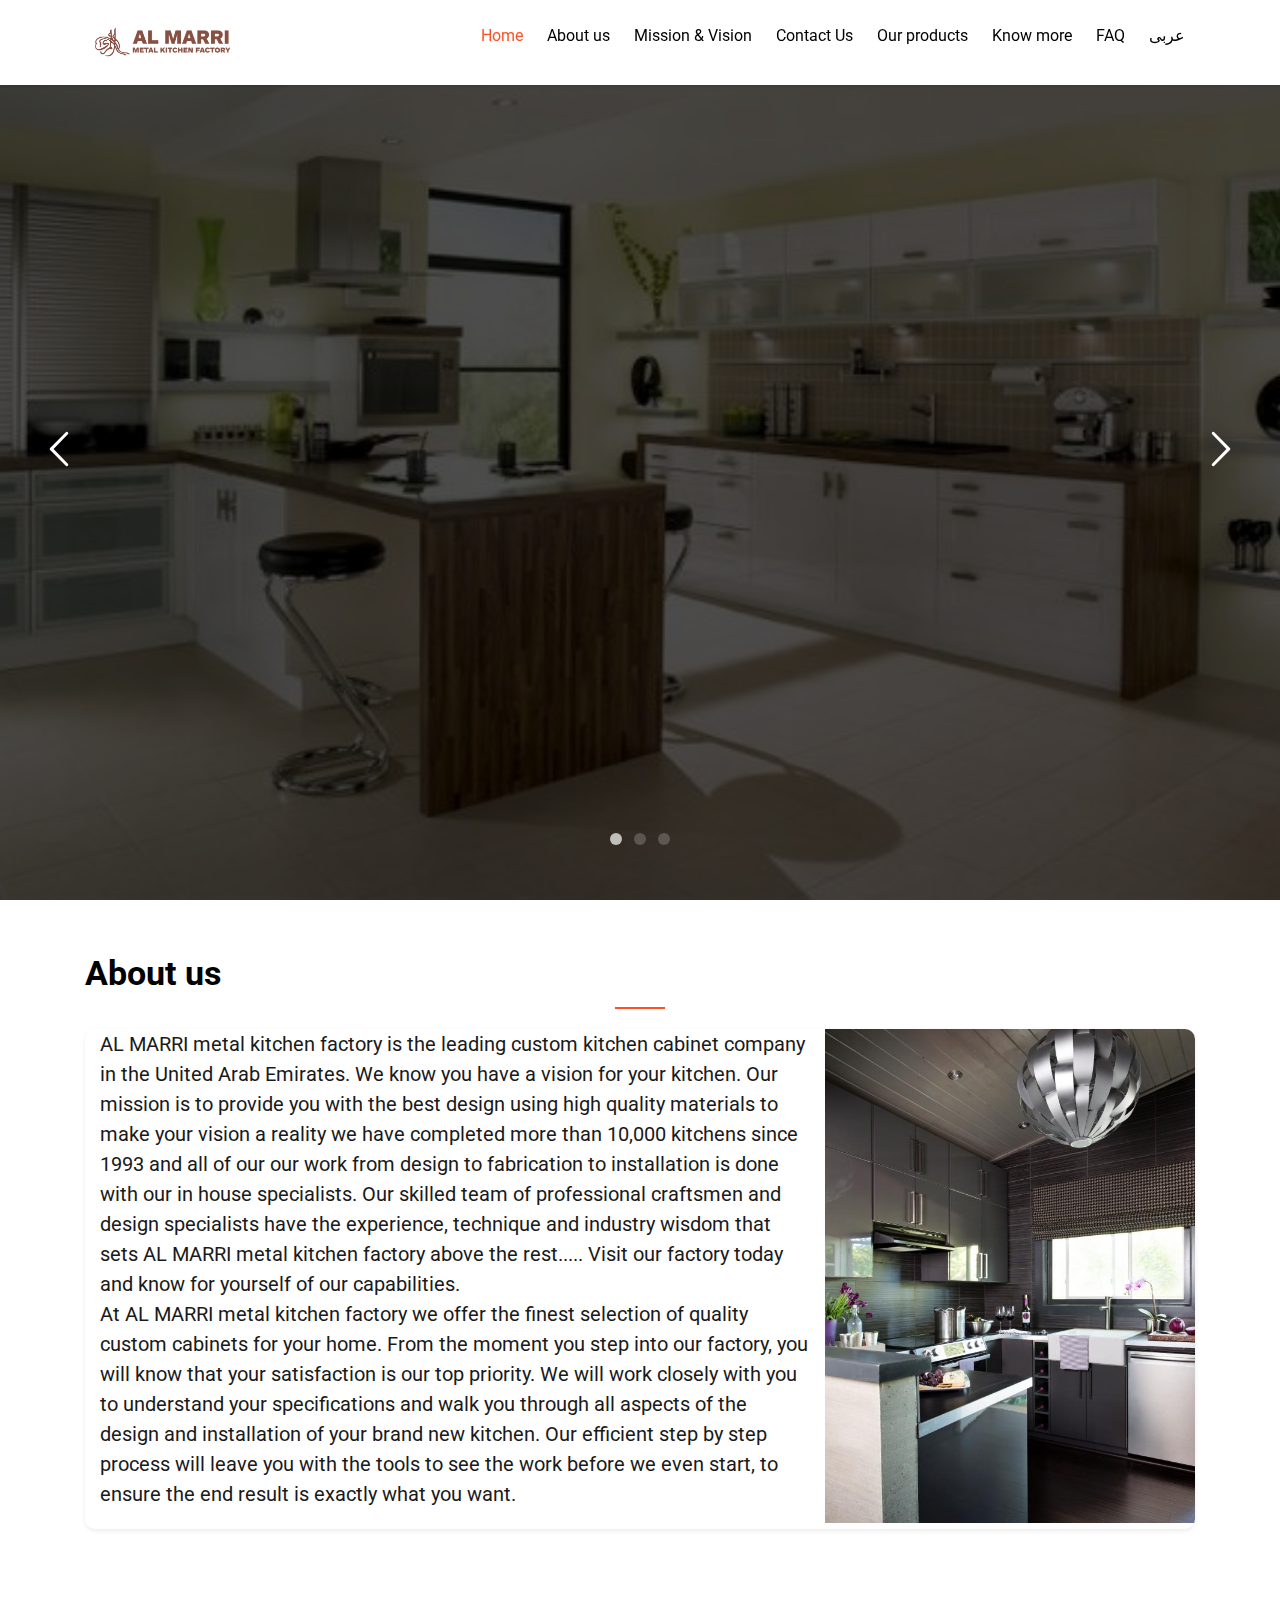
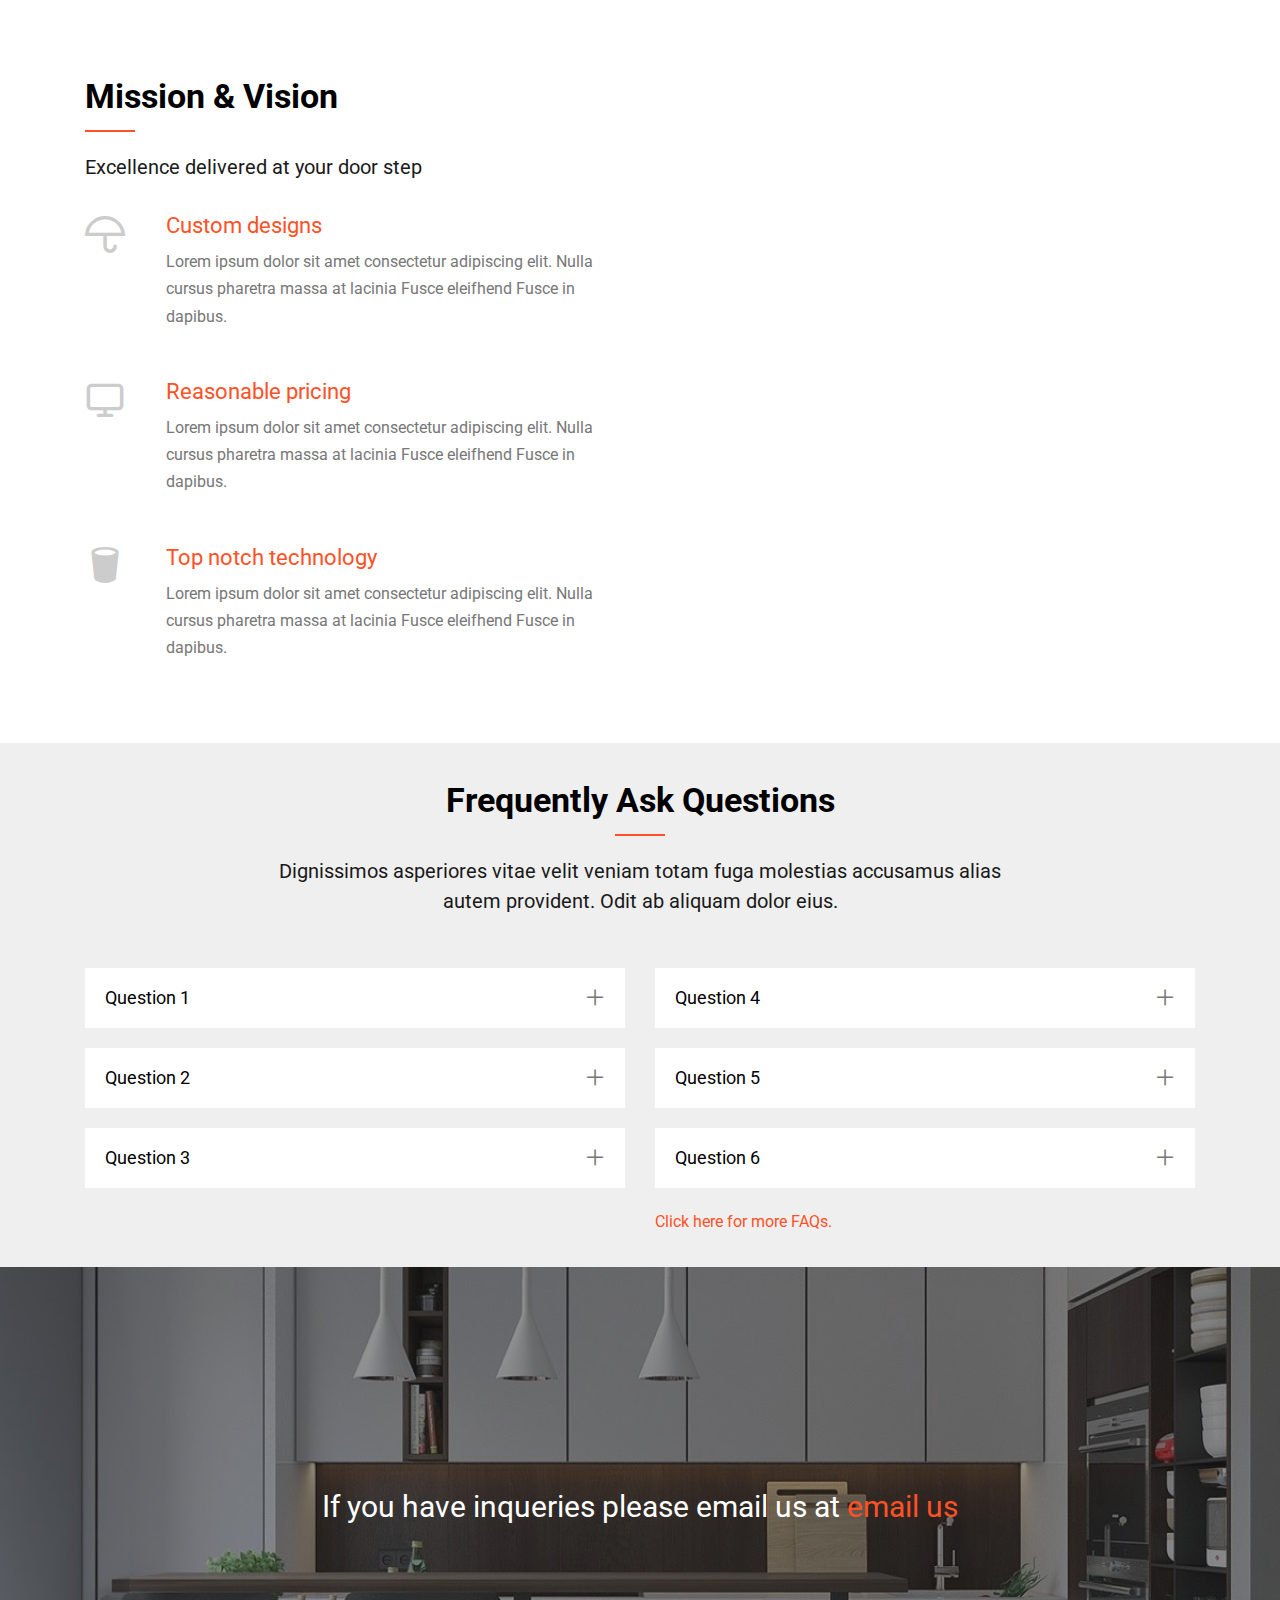
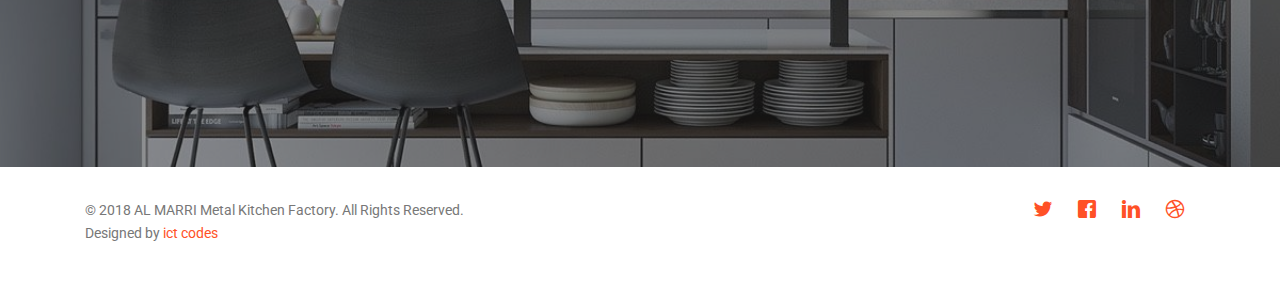
<file: index.html>
<!DOCTYPE html>
<html lang="xzz">
	<head>
	<meta charset="utf-8">
	<style> @import url('https://fonts.googleapis.com/css?family=Roboto'); </style>
	<meta http-equiv="X-UA-Compatible" content="IE=edge">
	<title>ALMARRI Metal Kitchen Factory</title>
	<meta name="viewport" content="width=device-width, initial-scale=1">
	<meta name="description" content="AL MARRI Metal kitchen factory website" />
	<meta name="keywords" content="AL MARRI metal kitchen factory website"/>
	<meta name="author" content="Aslam Ubaid" />

  	<!-- Facebook and Twitter integration -->
	<meta property="og:title" content=""/>
	<meta property="og:image" content=""/>
	<meta property="og:url" content=""/>
	<meta property="og:site_name" content=""/>
	<meta property="og:description" content=""/>
	<meta name="twitter:title" content="" />
	<meta name="twitter:image" content="" />
	<meta name="twitter:url" content="" />
	<meta name="twitter:card" content="" />

	<!-- <link href="https://fonts.googleapis.com/css?family=Droid+Sans" rel="stylesheet"> -->
	
	<!-- Animate.css -->
	<link rel="stylesheet" href="css/animate.css">
	<!-- Icomoon Icon Fonts-->
	<link rel="stylesheet" href="css/icomoon.css">
	<!-- Themify Icons-->
	<link rel="stylesheet" href="css/themify-icons.css">
	<!-- Bootstrap  -->
	<link rel="stylesheet" href="css/bootstrap.css">
	<!-- Magnific Popup -->
	<link rel="stylesheet" href="css/magnific-popup.css">
	<!-- Owl Carousel  -->
	<link rel="stylesheet" href="css/owl.carousel.min.css">
	<link rel="stylesheet" href="css/owl.theme.default.min.css">
	<!-- Flexslider -->
	<link rel="stylesheet" href="css/flexslider.css">
	<!-- Theme style  -->
	<link rel="stylesheet" href="css/style.css">

	<!-- Modernizr JS -->
	<script src="js/modernizr-2.6.2.min.js"></script>
	<!-- FOR IE9 below -->
	<!--[if lt IE 9]>
	<script src="js/respond.min.js"></script>
	<![endif]-->

	</head>
	<body>
		
	<div class="ubea-loader"></div>
	
	<div id="page">
	<nav class="ubea-nav" role="navigation">
		<div class="ubea-container">
			<div class="row">
				<div class="col-sm-2 col-xs-12">
					<div id="ubea-logo"><a href="index.html"><img src="images/almarri.png" width="135px" height="45px"></img></a></div>
				</div>
				<div class="col-xs-10 text-right menu-1 main-nav">
					<ul>
						<li class="active"><a href="#" data-nav-section="home">Home</a></li>
						<li><a href="#" data-nav-section="about">About us</a></li>
						<li><a href="#" data-nav-section="services">Mission & Vision</a></li>
						
						<li><a href="#" data-nav-section="contact">Contact Us</a></li>
						<li><a href="gallery.html" class="external">Our products</a></li>
						<li><a href="more.html" class="external">Know more</a></li>
						<li><a href="faq.html" class="external">FAQ</a></li>
						<li><a href="#" class="external">عربى</a></li>
					</ul>
				</div>
			</div>
			
		</div>
	</nav>

	<div id="ubea-hero" class="js-fullheight"  data-section="home">
		<div class="flexslider js-fullheight">
			<ul class="slides">
		   	<li style="background-image: url(images/img_bg_1.jpg);">
		   		<div class="overlay"></div>
		   		<div class="container">
		   			<div class="col-md-10 col-md-offset-1 text-center js-fullheight slider-text">
		   				<div class="slider-text-inner">
		   					<h3><font color="white">Introducing world class kitchens by AL MARRI. </br> Make your kitchens top noch by implementing  </br> our top of the line lineups.</font></h3>
		   					<p><a href="more.html" class="btn btn-primary btn-lg external">Learn more</a></p>
		   				</div>
		   			</div>
		   		</div>
		   	</li>
		   	<li style="background-image: url(images/img_bg_2.jpg);">
		   		<div class="overlay"></div>
		   		<div class="container">
		   			<div class="col-md-10 col-md-offset-1 text-center js-fullheight slider-text">
		   				<div class="slider-text-inner">
		   					<h3><font color="white">Introducing world class kitchens by AL MARRI. </br> Make your kitchens top noch by implementing  </br> our top of the line lineups.</font></h3>
		   					<p><a href="#" data-nav-section="services" class="btn btn-primary btn-lg external">Get started</a></p>
		   				</div>
		   			</div>
		   		</div>
		   	</li>
		   	<li style="background-image: url(images/img_bg_3.jpg);">
		   		<div class="overlay"></div>
		   		<div class="container">
		   			<div class="col-md-10 col-md-offset-1 text-center js-fullheight slider-text">
		   				<div class="slider-text-inner">
		   					<h3><font color="white">Introducing world class kitchens by AL MARRI. </br> Make your kitchens top noch by implementing  </br> our top of the line lineups.</font></h3>
		   					<p><a href="#" data-nav-section="contact" class="btn btn-primary btn-lg external">Contact us</a></p>
		   				</div>
		   			</div>
		   		</div>
		   	</li>
		  	</ul>
	  	</div>
	</div>

    <div id="ubea-blog" name="about" data-section="about">
		<div class="ubea-container">
			<div class="row">
				<div class="col-md-12 text-left ubea-heading">
					<h2>About us</h2>
					<a href="images/img_2.jpg"  class="ubea-card-item" title="Project name here.">
							<p class="col-md-8">AL MARRI metal kitchen factory is the leading custom kitchen cabinet company in the United Arab Emirates. We know you have a vision for your kitchen. Our mission is to provide you with the best design using high quality materials to make your vision a reality we have completed more than 10,000 kitchens since 1993 and all of our our work from design to fabrication to installation is done with our in house specialists. Our skilled team of professional craftsmen and design specialists have the experience, technique and industry wisdom that sets AL MARRI metal kitchen factory above the rest..... Visit our factory today and know for yourself of our capabilities.</br> At AL MARRI metal kitchen factory we offer the finest selection of quality custom cabinets for your home. From the moment you step into our factory, you will know that your satisfaction is our top priority. We will work closely with you to understand your specifications and walk you through all aspects of the design and installation of your brand new kitchen. Our efficient step by step process will leave you with the tools to see the work before we even start, to ensure the end result is exactly what you want.</p>
							<figure  class="col-md-4">
								<div class="overlay"><i class="ti-plus"></i></div>
								<img src="images/dum.jpeg" alt="Image" class="img-responsive">
							</figure>
						</a>

				</div>
				
			</div>
	    </div>
    </div>

	<div class="ubea-section-overflow">

		<div class="ubea-section" id="ubea-services" name="services" data-section="services">
			<div class="ubea-container">
				<div class="row">
					<div class="col-md-6">
						<div class="ubea-heading">
							<h2 class="ubea-left">Mission & Vision</h2>
							<p>Excellence delivered at your door step</p>
						</div>
					</div>
				</div>
				<div class="row">
					<div class="col-md-6">
						<div class="row">

							<div class="col-md-12">
								<div class="feature-left">
									<span class="icon">
										<i class="icon-umbrella"></i>
									</span>
									<div class="feature-copy">
										<h3>Custom designs</h3>
										<p>Lorem ipsum dolor sit amet consectetur adipiscing elit. Nulla cursus pharetra massa at lacinia Fusce eleifhend Fusce in dapibus.</p>
									</div>
								</div>
							</div>
							<div class="col-md-12">
								<div class="feature-left">
									<span class="icon">
										<i class="icon-monitor"></i>
									</span>
									<div class="feature-copy">
										<h3>Reasonable pricing</h3>
										<p>Lorem ipsum dolor sit amet consectetur adipiscing elit. Nulla cursus pharetra massa at lacinia Fusce eleifhend Fusce in dapibus.</p>
									</div>
								</div>
							</div>
							<div class="col-md-12">
								<div class="feature-left">
									<span class="icon">
										<i class="icon-cup"></i>
									</span>
									<div class="feature-copy">
										<h3>Top notch technology</h3>
										<p>Lorem ipsum dolor sit amet consectetur adipiscing elit. Nulla cursus pharetra massa at lacinia Fusce eleifhend Fusce in dapibus.</p>
									</div>
								</div>
							</div>
						</div>
					</div>
					<div class="col-md-6 animate-box" data-animate-effect="fadeIn">
						<div class="row">
							<div class="col-md-12">
								<div class="feature-left">
									<span class="icon">
										<i class="icon-pencil"></i>
									</span>
									<div class="feature-copy">
										<h3>Strategic Planning</h3>
										<p>Lorem ipsum dolor sit amet consectetur adipiscing elit. Nulla cursus pharetra massa at lacinia Fusce eleifhend Fusce in dapibus.</p>
									</div>
								</div>
							</div>
							<div class="col-md-12">
								<div class="feature-left">
									<span class="icon">
										<i class="icon-cog"></i>
									</span>
									<div class="feature-copy">
										<h3>Expert designers</h3>
										<p>Lorem ipsum dolor sit amet consectetur adipiscing elit. Nulla cursus pharetra massa at lacinia Fusce eleifhend Fusce in dapibus.</p>
									</div>
								</div>
							</div>
							<div class="col-md-12">
								<div class="feature-left">
									<span class="icon">
										<i class="icon-layers"></i>
									</span>
									<div class="feature-copy">
										<h3>AL MARRI Promise</h3>
										<p>Lorem ipsum dolor sit amet consectetur adipiscing elit. Nulla cursus pharetra massa at lacinia Fusce eleifhend Fusce in dapibus.</p>
									</div>
								</div>
							</div>
						</div>
					</div>
				</div>
			</div>
		</div>

		
        
		<div class="ubea-section" id="ubea-faq" name="faq" data-section="faq">
			<div class="ubea-container">
				<div class="row">
					<div class="col-md-8 col-md-offset-2 text-center ubea-heading">
						<h2>Frequently Ask Questions</h2>
						<p>Dignissimos asperiores vitae velit veniam totam fuga molestias accusamus alias autem provident. Odit ab aliquam dolor eius.</p>
					</div>
				</div>
				<div class="row">
					<div class="col-md-6">

						<div class="ubea-accordion">
							<div class="ubea-accordion-heading">
								<div class="icon"><i class="icon-cross"></i></div>
								<h3>Question 1</h3>
							</div>
							<div class="ubea-accordion-content">
								<div class="inner">
									<p>Lorem ipsum dolor sit amet, consectetur adipisicing elit. Non sed sequi rerumar quasi repellat eum earum praesentium totam! Quia, voluptas eaque anim uis aute irure dolor in reprehenderit in voluptate velit esse cillum dolore pariatur.</p>
								</div>
							</div>
						</div>
						<div class="ubea-accordion">
							<div class="ubea-accordion-heading">
								<div class="icon"><i class="icon-cross"></i></div>
								<h3>Question 2</h3>
							</div>
							<div class="ubea-accordion-content">
								<div class="inner">
									<p>Lorem ipsum dolor sit amet, consectetur adipisicing elit. Non sed sequi rerumar quasi repellat eum earum praesentium totam! Quia, voluptas eaque anim uis aute irure dolor in reprehenderit in voluptate velit esse cillum dolore pariatur. </p>
								</div>
							</div>
						</div>
						<div class="ubea-accordion">
							<div class="ubea-accordion-heading">
								<div class="icon"><i class="icon-cross"></i></div>
								<h3>Question 3</h3>
							</div>
							<div class="ubea-accordion-content">
								<div class="inner">
									<p>Lorem ipsum dolor sit amet, consectetur adipisicing elit. Non sed sequi rerumar quasi repellat eum earum praesentium totam! Quia, voluptas eaque anim uis aute irure dolor in reprehenderit in voluptate velit esse cillum dolore pariatur.</p>
								</div>
							</div>
						</div>

					</div>
					<div class="col-md-6">

						<div class="ubea-accordion">
							<div class="ubea-accordion-heading">
								<div class="icon"><i class="icon-cross"></i></div>
								<h3>Question 4</h3>
							</div>
							<div class="ubea-accordion-content">
								<div class="inner">
									<p>Lorem ipsum dolor sit amet, consectetur adipisicing elit. Non sed sequi rerumar quasi repellat eum earum praesentium totam! Quia, voluptas eaque anim uis aute irure dolor in reprehenderit in voluptate velit esse cillum dolore pariatur. </p>
								</div>
							</div>
						</div>
						<div class="ubea-accordion">
							<div class="ubea-accordion-heading">
								<div class="icon"><i class="icon-cross"></i></div>
								<h3>Question 5</h3>
							</div>
							<div class="ubea-accordion-content">
								<div class="inner">
									<p>Lorem ipsum dolor sit amet, consectetur adipisicing elit. Non sed sequi rerumar quasi repellat eum earum praesentium totam! Quia, voluptas eaque anim uis aute irure dolor in reprehenderit in voluptate velit esse cillum dolore pariatur. </p>
								</div>
							</div>
						</div>
						<div class="ubea-accordion">
							<div class="ubea-accordion-heading">
								<div class="icon"><i class="icon-cross"></i></div>
								<h3>Question 6</h3>
							</div>
							<div class="ubea-accordion-content">
								<div class="inner">
									<p>Lorem ipsum dolor sit amet, consectetur adipisicing elit. Non sed sequi rerumar quasi repellat eum earum praesentium totam! Quia, voluptas eaque anim uis aute irure dolor in reprehenderit in voluptate velit esse cillum dolore pariatur. </p>
								</div>
							</div>
						</div>


					<a href="faq.html">Click here for more FAQs.</a>


					</div>
				</div>
			</div>
		</div>

	</div>
    

      
	<div id="ubea-contact" name="contact" data-section="contact" class="ubea-cover ubea-cover-xs" style="background-image:url(images/img_bg_2.jpg);">
		<div class="overlay"></div>
		<div class="ubea-container">
			<div class="row text-center">
				<div class="display-t">
					<div class="display-tc">
						<div class="col-md-12">
							<h3>If you have inqueries please email us at <a href="#">email us</a></h3>
						</div>
					</div>
				</div>
			</div>
		</div>
	</div>

	<footer id="ubea-footer" role="contentinfo">
		<div class="ubea-container">
			
			<div class="row copyright">
				<div class="col-md-12">
					<p class="pull-left">
						<small class="block">&copy; 2018 AL MARRI Metal Kitchen Factory. All Rights Reserved.</small> 
						<small class="block">Designed by <a href="https://ictcodes.net/" target="_blank">ict codes</a></small>
					</p>
					<p class="pull-right">
						<ul class="ubea-social-icons pull-right">
							<li><a href="#"><i class="icon-twitter"></i></a></li>
							<li><a href="#"><i class="icon-facebook"></i></a></li>
							<li><a href="#"><i class="icon-linkedin"></i></a></li>
							<li><a href="#"><i class="icon-dribbble"></i></a></li>
						</ul>
					</p>
				</div>
			</div>

		</div>
	</footer>
	</div>

	<div class="gototop js-top">
		<a href="#" class="js-gotop"><i class="icon-arrow-up"></i></a>
	</div>
	
	<!-- jQuery -->
	<script src="js/jquery.min.js"></script>
	<!-- jQuery Easing -->
	<script src="js/jquery.easing.1.3.js"></script>
	<!-- Bootstrap -->
	<script src="js/bootstrap.min.js"></script>
	<!-- Waypoints -->
	<script src="js/jquery.waypoints.min.js"></script>
	<!-- Carousel -->
	<script src="js/owl.carousel.min.js"></script>
	<!-- countTo -->
	<script src="js/jquery.countTo.js"></script>
	<!-- Flexslider -->
	<script src="js/jquery.flexslider-min.js"></script>
	<!-- Magnific Popup -->
	<script src="js/jquery.magnific-popup.min.js"></script>
	<script src="js/magnific-popup-options.js"></script>
	<!-- Main -->
	<script src="js/main.js"></script>

	</body>
</html>
</file>
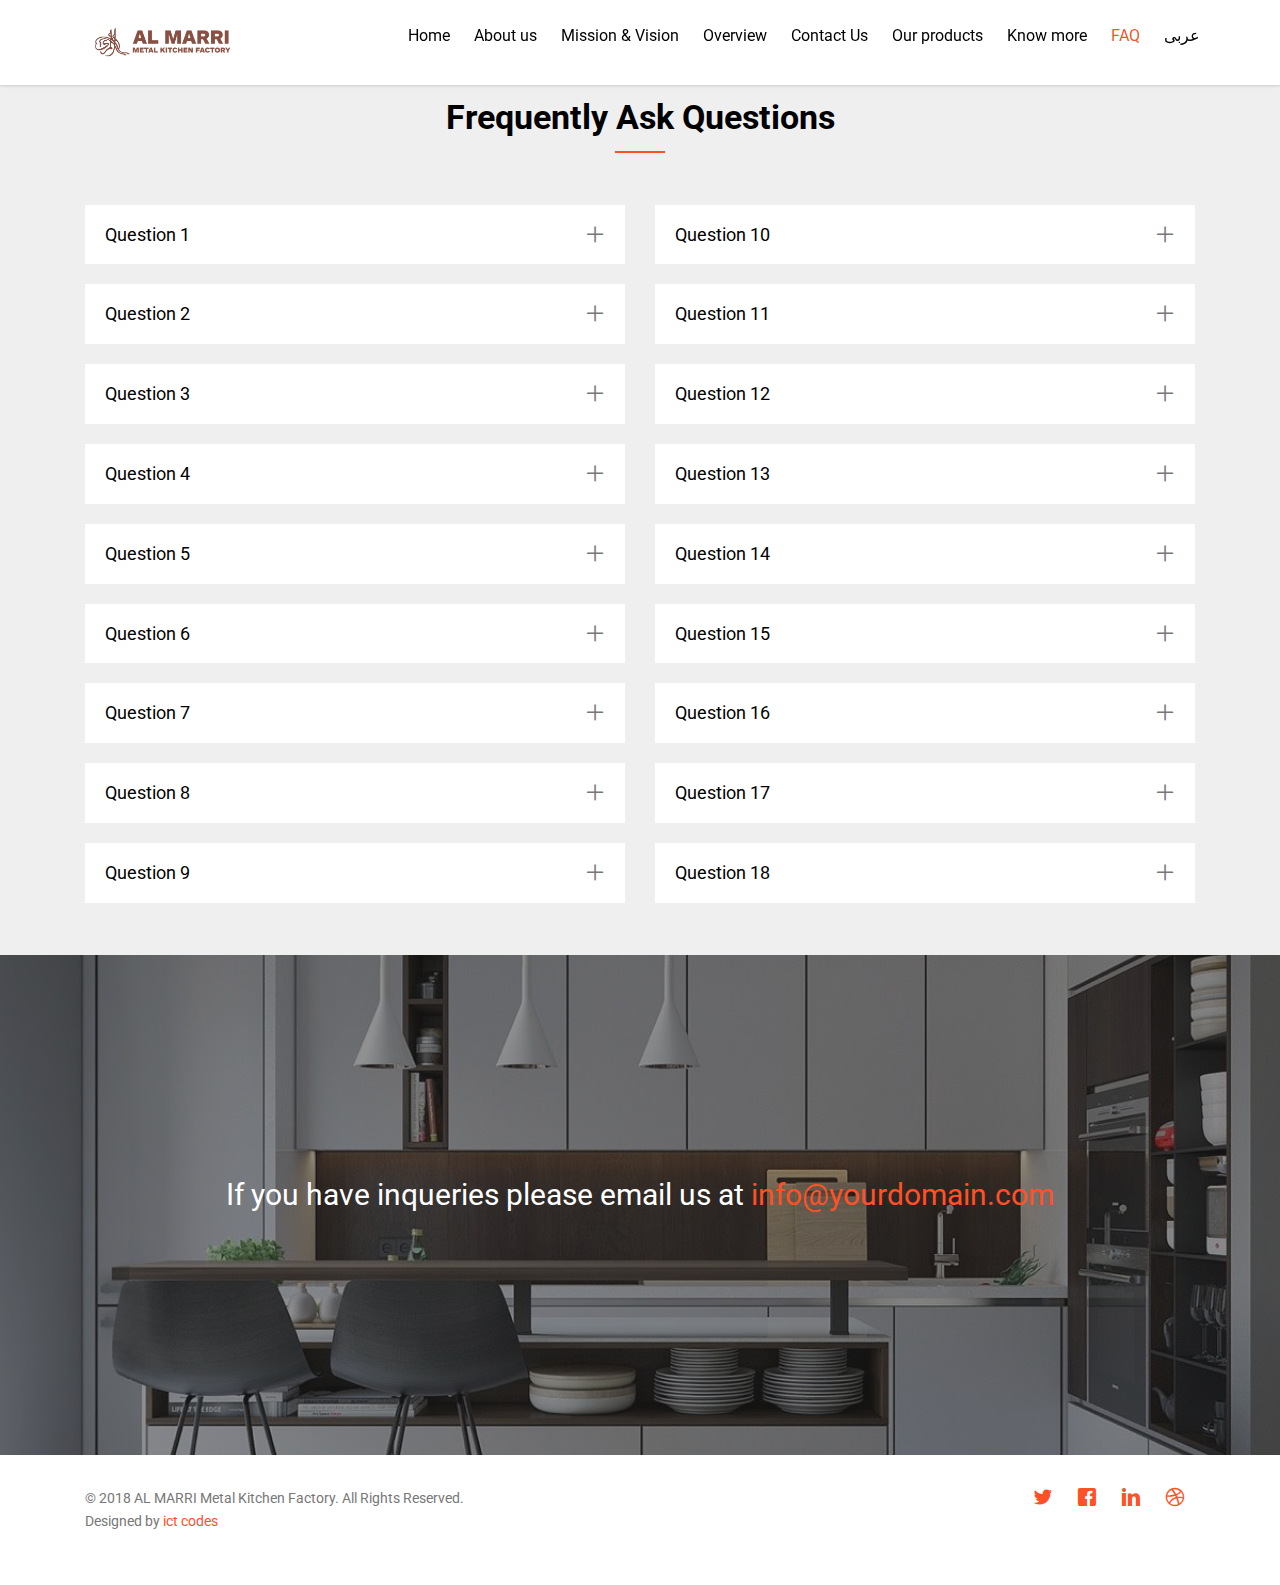
<file: faq.html>
<!DOCTYPE HTML>
<html>
	<head>
	<meta charset="utf-8">
	<style> @import url('https://fonts.googleapis.com/css?family=Roboto'); </style>
	<meta http-equiv="X-UA-Compatible" content="IE=edge">
	<title>ALMARRI Metal Kitchen Factory</title>
	<meta name="viewport" content="width=device-width, initial-scale=1">
	<meta name="description" content="AL MARRI Metal kitchen factory website" />
	<meta name="keywords" content="AL MARRI metal kitchen factory website"/>
	<meta name="author" content="Aslam Ubaid" />

  	<!-- Facebook and Twitter integration -->
	<meta property="og:title" content=""/>
	<meta property="og:image" content=""/>
	<meta property="og:url" content=""/>
	<meta property="og:site_name" content=""/>
	<meta property="og:description" content=""/>
	<meta name="twitter:title" content="" />
	<meta name="twitter:image" content="" />
	<meta name="twitter:url" content="" />
	<meta name="twitter:card" content="" />

	<!-- <link href="https://fonts.googleapis.com/css?family=Droid+Sans" rel="stylesheet"> -->
	
	<!-- Animate.css -->
	<link rel="stylesheet" href="css/animate.css">
	<!-- Icomoon Icon Fonts-->
	<link rel="stylesheet" href="css/icomoon.css">
	<!-- Themify Icons-->
	<link rel="stylesheet" href="css/themify-icons.css">
	<!-- Bootstrap  -->
	<link rel="stylesheet" href="css/bootstrap.css">
	<!-- Magnific Popup -->
	<link rel="stylesheet" href="css/magnific-popup.css">
	<!-- Owl Carousel  -->
	<link rel="stylesheet" href="css/owl.carousel.min.css">
	<link rel="stylesheet" href="css/owl.theme.default.min.css">
	<!-- Flexslider -->
	<link rel="stylesheet" href="css/flexslider.css">
	<!-- Theme style  -->
	<link rel="stylesheet" href="css/style.css">

	<!-- Modernizr JS -->
	<script src="js/modernizr-2.6.2.min.js"></script>
	<!-- FOR IE9 below -->
	<!--[if lt IE 9]>
	<script src="js/respond.min.js"></script>
	<![endif]-->

	</head>
	<body>
	<div class="ubea-loader"></div>
	
	<div id="page">
	<nav class="ubea-nav" role="navigation">
		<div class="ubea-container">
			<div class="row">
				<div class="col-sm-2 col-xs-15">
					<div id="ubea-logo"><a href="index.html"><img src="images/almarri.png" width="135px" height="45px"></img></a></div>
				</div>
				<div class="col-xs-15 text-right menu-1 main-nav">
					<ul>
						<li><a href="index.html" class="external">Home</a></li>
						<li><a href="index.html#ubea-blog" class="external" data-nav-section="about">About us</a></li>
						<li><a href="index.html#ubea-services" class="external" data-nav-section="services">Mission & Vision</a></li>
						<li><a href="index.html#ubea-portfolio" class="external" data-nav-section="portfolio">Overview</a></li>
						<li><a href="index.html#ubea-contact" class="external" data-nav-section="contact">Contact Us</a></li>
						<li><a href="gallery.html" class="external">Our products</a></li>
						<li><a href="more.html" class="external">Know more</a></li>
						<li class="active"><a href="#">FAQ</a></li>
						<li class="col-md-offset-2"><a href="#" class="external">عربى</a></li>

					</ul>

				</div>
			</div>
			
		</div>
	</nav>
	<h1>Frequently Ask Questions</h1>
<div class="ubea-section" id="ubea-faq">
			<div class="ubea-container">
				<div class="row">
					<div class="col-md-8 col-md-offset-2 text-center ubea-heading">
						<h2>Frequently Ask Questions</h2>
					</div>
				</div>
				<div class="row">
					<div class="col-md-6">

						<div class="ubea-accordion">
							<div class="ubea-accordion-heading">
								<div class="icon"><i class="icon-cross"></i></div>
								<h3>Question 1</h3>
							</div>
							<div class="ubea-accordion-content">
								<div class="inner">
									<p>Lorem ipsum dolor sit amet, consectetur adipisicing elit. Non sed sequi rerumar quasi repellat eum earum praesentium totam! Quia, voluptas eaque anim uis aute irure dolor in reprehenderit in voluptate velit esse cillum dolore pariatur.</p>
								</div>
							</div>
						</div>
						<div class="ubea-accordion">
							<div class="ubea-accordion-heading">
								<div class="icon"><i class="icon-cross"></i></div>
								<h3>Question 2</h3>
							</div>
							<div class="ubea-accordion-content">
								<div class="inner">
									<p>Lorem ipsum dolor sit amet, consectetur adipisicing elit. Non sed sequi rerumar quasi repellat eum earum praesentium totam! Quia, voluptas eaque anim uis aute irure dolor in reprehenderit in voluptate velit esse cillum dolore pariatur. </p>
								</div>
							</div>
						</div>
						<div class="ubea-accordion">
							<div class="ubea-accordion-heading">
								<div class="icon"><i class="icon-cross"></i></div>
								<h3>Question 3</h3>
							</div>
							<div class="ubea-accordion-content">
								<div class="inner">
									<p>Lorem ipsum dolor sit amet, consectetur adipisicing elit. Non sed sequi rerumar quasi repellat eum earum praesentium totam! Quia, voluptas eaque anim uis aute irure dolor in reprehenderit in voluptate velit esse cillum dolore pariatur.</p>
								</div>
							</div>
						</div>

						<div class="ubea-accordion">
							<div class="ubea-accordion-heading">
								<div class="icon"><i class="icon-cross"></i></div>
								<h3>Question 4</h3>
							</div>
							<div class="ubea-accordion-content">
								<div class="inner">
									<p>Lorem ipsum dolor sit amet, consectetur adipisicing elit. Non sed sequi rerumar quasi repellat eum earum praesentium totam! Quia, voluptas eaque anim uis aute irure dolor in reprehenderit in voluptate velit esse cillum dolore pariatur.</p>
								</div>
							</div>
						</div>
						<div class="ubea-accordion">
							<div class="ubea-accordion-heading">
								<div class="icon"><i class="icon-cross"></i></div>
								<h3>Question 5</h3>
							</div>
							<div class="ubea-accordion-content">
								<div class="inner">
									<p>Lorem ipsum dolor sit amet, consectetur adipisicing elit. Non sed sequi rerumar quasi repellat eum earum praesentium totam! Quia, voluptas eaque anim uis aute irure dolor in reprehenderit in voluptate velit esse cillum dolore pariatur. </p>
								</div>
							</div>
						</div>
						<div class="ubea-accordion">
							<div class="ubea-accordion-heading">
								<div class="icon"><i class="icon-cross"></i></div>
								<h3>Question 6</h3>
							</div>
							<div class="ubea-accordion-content">
								<div class="inner">
									<p>Lorem ipsum dolor sit amet, consectetur adipisicing elit. Non sed sequi rerumar quasi repellat eum earum praesentium totam! Quia, voluptas eaque anim uis aute irure dolor in reprehenderit in voluptate velit esse cillum dolore pariatur.</p>
								</div>
							</div>
						</div>

						<div class="ubea-accordion">
							<div class="ubea-accordion-heading">
								<div class="icon"><i class="icon-cross"></i></div>
								<h3>Question 7</h3>
							</div>
							<div class="ubea-accordion-content">
								<div class="inner">
									<p>Lorem ipsum dolor sit amet, consectetur adipisicing elit. Non sed sequi rerumar quasi repellat eum earum praesentium totam! Quia, voluptas eaque anim uis aute irure dolor in reprehenderit in voluptate velit esse cillum dolore pariatur.</p>
								</div>
							</div>
						</div>
						<div class="ubea-accordion">
							<div class="ubea-accordion-heading">
								<div class="icon"><i class="icon-cross"></i></div>
								<h3>Question 8</h3>
							</div>
							<div class="ubea-accordion-content">
								<div class="inner">
									<p>Lorem ipsum dolor sit amet, consectetur adipisicing elit. Non sed sequi rerumar quasi repellat eum earum praesentium totam! Quia, voluptas eaque anim uis aute irure dolor in reprehenderit in voluptate velit esse cillum dolore pariatur. </p>
								</div>
							</div>
						</div>
						<div class="ubea-accordion">
							<div class="ubea-accordion-heading">
								<div class="icon"><i class="icon-cross"></i></div>
								<h3>Question 9</h3>
							</div>
							<div class="ubea-accordion-content">
								<div class="inner">
									<p>Lorem ipsum dolor sit amet, consectetur adipisicing elit. Non sed sequi rerumar quasi repellat eum earum praesentium totam! Quia, voluptas eaque anim uis aute irure dolor in reprehenderit in voluptate velit esse cillum dolore pariatur.</p>
								</div>
							</div>
						</div>


					</div>


					<div class="col-md-6">

						<div class="ubea-accordion">
							<div class="ubea-accordion-heading">
								<div class="icon"><i class="icon-cross"></i></div>
								<h3>Question 10</h3>
							</div>
							<div class="ubea-accordion-content">
								<div class="inner">
									<p>Lorem ipsum dolor sit amet, consectetur adipisicing elit. Non sed sequi rerumar quasi repellat eum earum praesentium totam! Quia, voluptas eaque anim uis aute irure dolor in reprehenderit in voluptate velit esse cillum dolore pariatur. </p>
								</div>
							</div>
						</div>
						<div class="ubea-accordion">
							<div class="ubea-accordion-heading">
								<div class="icon"><i class="icon-cross"></i></div>
								<h3>Question 11</h3>
							</div>
							<div class="ubea-accordion-content">
								<div class="inner">
									<p>Lorem ipsum dolor sit amet, consectetur adipisicing elit. Non sed sequi rerumar quasi repellat eum earum praesentium totam! Quia, voluptas eaque anim uis aute irure dolor in reprehenderit in voluptate velit esse cillum dolore pariatur. </p>
								</div>
							</div>
						</div>
						<div class="ubea-accordion">
							<div class="ubea-accordion-heading">
								<div class="icon"><i class="icon-cross"></i></div>
								<h3>Question 12</h3>
							</div>
							<div class="ubea-accordion-content">
								<div class="inner">
									<p>Lorem ipsum dolor sit amet, consectetur adipisicing elit. Non sed sequi rerumar quasi repellat eum earum praesentium totam! Quia, voluptas eaque anim uis aute irure dolor in reprehenderit in voluptate velit esse cillum dolore pariatur. </p>
								</div>
							</div>
						</div>

						<div class="ubea-accordion">
							<div class="ubea-accordion-heading">
								<div class="icon"><i class="icon-cross"></i></div>
								<h3>Question 13</h3>
							</div>
							<div class="ubea-accordion-content">
								<div class="inner">
									<p>Lorem ipsum dolor sit amet, consectetur adipisicing elit. Non sed sequi rerumar quasi repellat eum earum praesentium totam! Quia, voluptas eaque anim uis aute irure dolor in reprehenderit in voluptate velit esse cillum dolore pariatur. </p>
								</div>
							</div>
						</div>
						<div class="ubea-accordion">
							<div class="ubea-accordion-heading">
								<div class="icon"><i class="icon-cross"></i></div>
								<h3>Question 14</h3>
							</div>
							<div class="ubea-accordion-content">
								<div class="inner">
									<p>Lorem ipsum dolor sit amet, consectetur adipisicing elit. Non sed sequi rerumar quasi repellat eum earum praesentium totam! Quia, voluptas eaque anim uis aute irure dolor in reprehenderit in voluptate velit esse cillum dolore pariatur. </p>
								</div>
							</div>
						</div>
						<div class="ubea-accordion">
							<div class="ubea-accordion-heading">
								<div class="icon"><i class="icon-cross"></i></div>
								<h3>Question 15</h3>
							</div>
							<div class="ubea-accordion-content">
								<div class="inner">
									<p>Lorem ipsum dolor sit amet, consectetur adipisicing elit. Non sed sequi rerumar quasi repellat eum earum praesentium totam! Quia, voluptas eaque anim uis aute irure dolor in reprehenderit in voluptate velit esse cillum dolore pariatur. </p>
								</div>
							</div>
						</div>
						<div class="ubea-accordion">
							<div class="ubea-accordion-heading">
								<div class="icon"><i class="icon-cross"></i></div>
								<h3>Question 16</h3>
							</div>
							<div class="ubea-accordion-content">
								<div class="inner">
									<p>Lorem ipsum dolor sit amet, consectetur adipisicing elit. Non sed sequi rerumar quasi repellat eum earum praesentium totam! Quia, voluptas eaque anim uis aute irure dolor in reprehenderit in voluptate velit esse cillum dolore pariatur. </p>
								</div>
							</div>
						</div>
						<div class="ubea-accordion">
							<div class="ubea-accordion-heading">
								<div class="icon"><i class="icon-cross"></i></div>
								<h3>Question 17</h3>
							</div>
							<div class="ubea-accordion-content">
								<div class="inner">
									<p>Lorem ipsum dolor sit amet, consectetur adipisicing elit. Non sed sequi rerumar quasi repellat eum earum praesentium totam! Quia, voluptas eaque anim uis aute irure dolor in reprehenderit in voluptate velit esse cillum dolore pariatur. </p>
								</div>
							</div>
						</div>
						<div class="ubea-accordion">
							<div class="ubea-accordion-heading">
								<div class="icon"><i class="icon-cross"></i></div>
								<h3>Question 18</h3>
							</div>
							<div class="ubea-accordion-content">
								<div class="inner">
									<p>Lorem ipsum dolor sit amet, consectetur adipisicing elit. Non sed sequi rerumar quasi repellat eum earum praesentium totam! Quia, voluptas eaque anim uis aute irure dolor in reprehenderit in voluptate velit esse cillum dolore pariatur. </p>
								</div>
							</div>
						</div>
					</div>



				</div>
			</div>
		</div>
	</div>




	<div id="ubea-contact" data-section="contact" class="ubea-cover ubea-cover-xs" style="background-image:url(images/img_bg_2.jpg);">
		<div class="overlay"></div>
		<div class="ubea-container">
			<div class="row text-center">
				<div class="display-t">
					<div class="display-tc">
						<div class="col-md-12">
							<h3>If you have inqueries please email us at <a href="#">info@yourdomain.com</a></h3>
						</div>
					</div>
				</div>
			</div>
		</div>

	</div>

	<footer id="ubea-footer" role="contentinfo">
		<div class="ubea-container">
			
			<div class="row copyright">
				<div class="col-md-12">
					<p class="pull-left">
						<small class="block">&copy; 2018 AL MARRI Metal Kitchen Factory. All Rights Reserved.</small> 
						<small class="block">Designed by <a href="https://www.freshdesignweb.com/" target="_blank">ict codes</a></small>
					</p>
					<p class="pull-right">
						<ul class="ubea-social-icons pull-right">
							<li><a href="#"><i class="icon-twitter"></i></a></li>
							<li><a href="#"><i class="icon-facebook"></i></a></li>
							<li><a href="#"><i class="icon-linkedin"></i></a></li>
							<li><a href="#"><i class="icon-dribbble"></i></a></li>
						</ul>
					</p>
				</div>
			</div>

		</div>
	</footer>
	</div>

	<div class="gototop js-top">
		<a href="#" class="js-gotop"><i class="icon-arrow-up"></i></a>
	</div>
	
	<!-- jQuery -->
	<script src="js/jquery.min.js"></script>
	<!-- jQuery Easing -->
	<script src="js/jquery.easing.1.3.js"></script>
	<!-- Bootstrap -->
	<script src="js/bootstrap.min.js"></script>
	<!-- Waypoints -->
	<script src="js/jquery.waypoints.min.js"></script>
	<!-- Carousel -->
	<script src="js/owl.carousel.min.js"></script>
	<!-- countTo -->
	<script src="js/jquery.countTo.js"></script>
	<!-- Flexslider -->
	<script src="js/jquery.flexslider-min.js"></script>
	<!-- Magnific Popup -->
	<script src="js/jquery.magnific-popup.min.js"></script>
	<script src="js/magnific-popup-options.js"></script>
	<!-- Main -->
	<script src="js/main.js"></script>

	</body>
	</html>
</file>
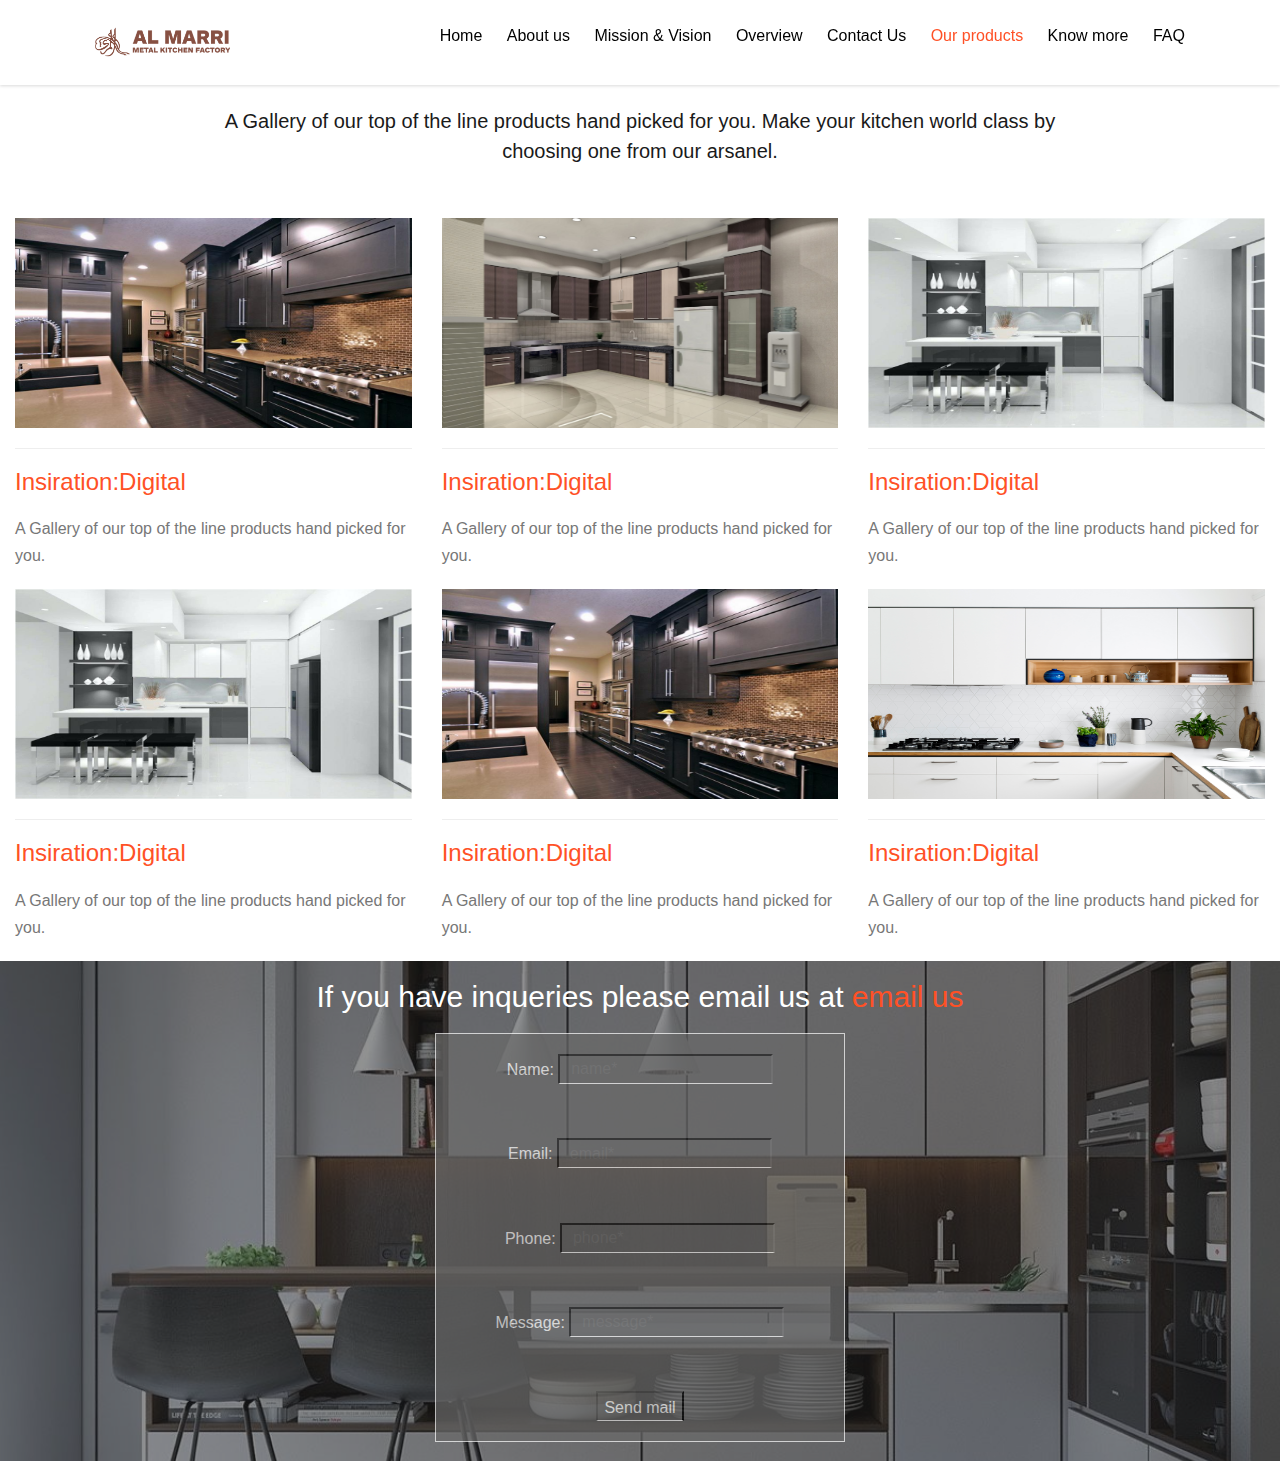
<file: gallery.html>
<!DOCTYPE HTML>
<html>
	<head>
	<meta charset="utf-8">
	<meta http-equiv="X-UA-Compatible" content="IE=edge">
	<title>ALMARRI &mdash; Metal Kitchen Factory</title>
	<meta name="viewport" content="width=device-width, initial-scale=1">
	<meta name="description" content="Free HTML5 Website Template by freshdesignweb.com" />
	<meta name="keywords" content="free website templates, free html5, free template, free bootstrap, free website template, html5, css3, mobile first, responsive" />
	<meta name="author" content="freshdesignweb.com" />

  	<!-- Facebook and Twitter integration -->
	<meta property="og:title" content=""/>
	<meta property="og:image" content=""/>
	<meta property="og:url" content=""/>
	<meta property="og:site_name" content=""/>
	<meta property="og:description" content=""/>
	<meta name="twitter:title" content="" />
	<meta name="twitter:image" content="" />
	<meta name="twitter:url" content="" />
	<meta name="twitter:card" content="" />

	<!-- <link href="https://fonts.googleapis.com/css?family=Droid+Sans" rel="stylesheet"> -->
	
	<!-- Animate.css -->
	<link rel="stylesheet" href="css/animate.css">
	<!-- Icomoon Icon Fonts-->
	<link rel="stylesheet" href="css/icomoon.css">
	<!-- Themify Icons-->
	<link rel="stylesheet" href="css/themify-icons.css">
	<!-- Bootstrap  -->
	<link rel="stylesheet" href="css/bootstrap.css">
	<!-- Magnific Popup -->
	<link rel="stylesheet" href="css/magnific-popup.css">
	<!-- Owl Carousel  -->
	<link rel="stylesheet" href="css/owl.carousel.min.css">
	<link rel="stylesheet" href="css/owl.theme.default.min.css">
	<!-- Flexslider -->
	<link rel="stylesheet" href="css/flexslider.css">
	<!-- Theme style  -->
	<link rel="stylesheet" href="css/style.css">

	<!-- Modernizr JS -->
	<script src="js/modernizr-2.6.2.min.js"></script>
	<!-- FOR IE9 below -->
	<!--[if lt IE 9]>
	<script src="js/respond.min.js"></script>
    <![endif]-->
    

    <style>
            #fieldTransparent {
            background-color:transparent;
            color:white;
            border-bottom:1px solid white;
            outline:none;
            height:30px;
            transition:height 1s;
            -webkit-transition:height 1s;
            margin-left:opx;
            }
            #fieldTransparent:focus {
                height:50px;
                font-size:16px;
            }



            form{
                border:1px solid white;
                 background-color:dimgrey; 
                 opacity: .7;
                 display:-ms-grid;
                 margin:0px 350px 0px 350px; padding: 20px;
                  0px 20px 0px; 
                  color:white;
            }
            </style>

	</head>
	<body>
		
	<div class="ubea-loader"></div>
	
	<div id="page">
	<nav class="ubea-nav" role="navigation">
		<div class="ubea-container">
			<div class="row">
				<div class="col-sm-2 col-xs-12">
					<div id="ubea-logo"><a href="index.html"><img src="images/almarri.png" width="135px" height="45px"></img></a></div>
				</div>
				<div class="col-xs-10 text-right menu-1 main-nav">
					<ul>
						<li><a href="index.html" class="external">Home</a></li>
						<li><a href="index.html#ubea-blog" class="external" data-nav-section="about">About us</a></li>
						<li><a href="index.html#ubea-services" class="external" data-nav-section="services">Mission & Vision</a></li>
						<li><a href="index.html#ubea-portfolio" class="external" data-nav-section="portfolio">Overview</a></li>
						<li><a href="index.html#ubea-contact" class="external" data-nav-section="contact">Contact Us</a></li>
						<li class="active"><a href="#">Our products</a></li>
						<li><a href="more.html" class="external">Know more</a></li>
						<li><a href="faq.html" class="external">FAQ</a></li>
					</ul>
				</div>
			</div>
			
		</div>
	</nav>


<div class="ubea-section" id="ubea-portfolio1">
			<div class="gal-container">
				<div class="row">
					<div class="col-md-8 col-md-offset-2 text-center ubea-heading">
					</br>
						<h3>Our products</h3>
						<p>A Gallery of our top of the line products hand picked for you. Make your kitchen world class by choosing one from our arsanel.</p>
                    </div>
                </div>
                <div class="col-md-4 thumb thumb-image ">
                        <a href="regal.html#section1" >
                            <img src="images/img_6.jpg" height="210px" width="100%">
                        </a>
                        <hr>
                        <h3>
                            <a href="regal.html#section1" title="">
                                Insiration:Digital 
                            </a>
                        </h3>
                        <p>A Gallery of our top of the line products hand picked for you. </p>
                    </div>
                    <div class="col-md-4 thumb thumb-image">
                            <a href="regal.html#section2" >
								<img src="images/img_2.jpg" height="210px" width="100%">
							</a>
                            <hr>
                            <h3>
                                <a href="regal.html#section2" title="">
                                    Insiration:Digital 
                                </a>
                            </h3>
                            <p>A Gallery of our top of the line products hand picked for you. </p>
                        </div>
                        <div class="col-md-4 thumb thumb-image">
                                <a href="regal.html" class="image-popup myImg" title="Project name here.">
                                        <a href="" class="image-popup myImg" title="Project name here.">
                                    <img src="images/img_3.jpg" height="210px" width="100%">
                                </a>
                                <hr>
                                <h3>
                                    <a href="regal.html" title="">
                                        Insiration:Digital 
                                    </a>
                                </h3>
                                <p>A Gallery of our top of the line products hand picked for you. </p>
                        </div>
                        <div class="col-md-4 thumb thumb-image">
                                <a href="regal.html" class="image-popup myImg" title="Project name here.">
                                    <img src="images/img_3.jpg" height="210px" width="100%">
                                </a>
                                <hr>
                                <h3>
                                    <a href="regal.html" title="">
                                        Insiration:Digital 
                                    </a>
                                </h3>
                                <p>A Gallery of our top of the line products hand picked for you. </p>
                        </div>
                        <div class="col-md-4 thumb thumb-image">
                                <a href="regal.html" class="image-popup myImg" title="Project name here.">
                                    <img src="images/img_6.jpg" height="210px" width="100%">
                                </a>
                                <hr>
                                <h3>
                                    <a href="regal.html" title="">
                                        Insiration:Digital 
                                    </a>
                                </h3>
                                <p>A Gallery of our top of the line products hand picked for you. </p>
                        </div>
                        <div class="col-md-4 thumb thumb-image">
                                <a href="regal.html" class="image-popup myImg" title="Project name here.">
                                    <img src="images/img_5.jpg" height="210px" width="100%">
                                </a>
                                <hr>
                                <h3>
                                    <a href="regal.html" title="">
                                        Insiration:Digital 
                                    </a>
                                </h3>
                                <p>A Gallery of our top of the line products hand picked for you. </p>
                        </div>
                        
				
                
					
                    
			</div>
	</div>
	






			<div id="ubea-contact" data-section="contact" class="ubea-cover ubea-cover-xs" style="background-image:url(images/img_bg_2.jpg);">
		<div class="overlay"></div>
		<div class="ubea-container">
			<div class="row text-center">
				<div class="display-t">
					<div class="display-tc">
						<div class="col-md-12">
                            <h3>If you have inqueries please email us at <a href="#">email us</a></h3>
                        <div >
                        <form >
                            Name: <input type="text" name="name" placeholder="  name*" id="fieldTransparent"></br></br></br>
                            Email: <input type="email" name="email" placeholder="  email*" id="fieldTransparent"></br></br></br>
                            Phone: <input type="email" name="email" placeholder="  phone*" id="fieldTransparent"></br></br></br>
                            Message: <input type="text" name="message"placeholder="  message*" id="fieldTransparent" ></br></br></br>
                            <input type="submit" name="submit" value="Send mail"  id="fieldTransparent">
                        </form>
						</div>
					</div>
				</div>
			</div>
		</div>
	</div>

	<footer id="ubea-footer" role="contentinfo">
		<div class="ubea-container">
			
			<div class="row copyright">
				<div class="col-md-12">
					<p class="pull-left">
						<small class="block">&copy; 2018 AL MARRI Metal Kitchen Factory. All Rights Reserved.</small> 
						<small class="block">Designed by <a href="https://www.freshdesignweb.com/" target="_blank">ict codes</a></small>
					</p>
					<p class="pull-right">
						<ul class="ubea-social-icons pull-right">
							<li><a href="#"><i class="icon-twitter"></i></a></li>
							<li><a href="#"><i class="icon-facebook"></i></a></li>
							<li><a href="#"><i class="icon-linkedin"></i></a></li>
							<li><a href="#"><i class="icon-dribbble"></i></a></li>
						</ul>
					</p>
				</div>
			</div>

		</div>
	</footer>
	</div>

	<div class="gototop js-top">
		<a href="#" class="js-gotop"><i class="icon-arrow-up"></i></a>
	</div>
	
	<!-- jQuery -->
	<script src="js/jquery.min.js"></script>
	<!-- jQuery Easing -->
	<script src="js/jquery.easing.1.3.js"></script>
	<!-- Bootstrap -->
	<script src="js/bootstrap.min.js"></script>
	<!-- Waypoints -->
	<script src="js/jquery.waypoints.min.js"></script>
	<!-- Carousel -->
	<script src="js/owl.carousel.min.js"></script>
	<!-- countTo -->
	<script src="js/jquery.countTo.js"></script>
	<!-- Flexslider -->
	<script src="js/jquery.flexslider-min.js"></script>
	<!-- Magnific Popup -->
	<script src="js/jquery.magnific-popup.min.js"></script>
	<script src="js/magnific-popup-options.js"></script>
	<!-- Main -->
	<script src="js/main.js"></script>

	</body>
</html>
</file>
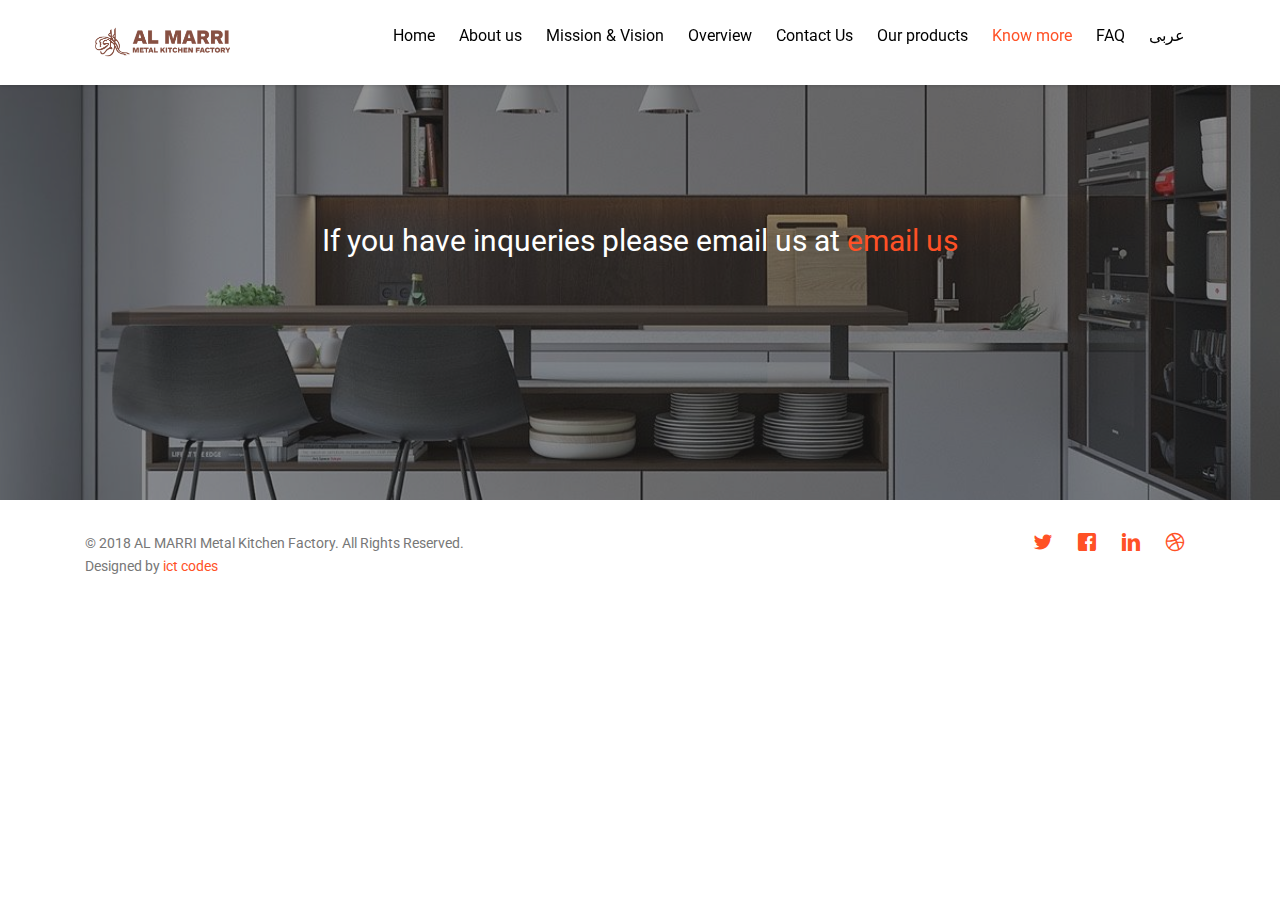
<file: more.html>
<!DOCTYPE HTML>
<html>
	<head>
	<meta charset="utf-8">
	<style> @import url('https://fonts.googleapis.com/css?family=Roboto'); </style>
	<meta http-equiv="X-UA-Compatible" content="IE=edge">
	<title>ALMARRI Metal Kitchen Factory</title>
	<meta name="viewport" content="width=device-width, initial-scale=1">
	<meta name="description" content="AL MARRI Metal kitchen factory website" />
	<meta name="keywords" content="AL MARRI metal kitchen factory website"/>
	<meta name="author" content="Aslam Ubaid" />

  	<!-- Facebook and Twitter integration -->
	<meta property="og:title" content=""/>
	<meta property="og:image" content=""/>
	<meta property="og:url" content=""/>
	<meta property="og:site_name" content=""/>
	<meta property="og:description" content=""/>
	<meta name="twitter:title" content="" />
	<meta name="twitter:image" content="" />
	<meta name="twitter:url" content="" />
	<meta name="twitter:card" content="" />

	<!-- <link href="https://fonts.googleapis.com/css?family=Droid+Sans" rel="stylesheet"> -->
	
	<!-- Animate.css -->
	<link rel="stylesheet" href="css/animate.css">
	<!-- Icomoon Icon Fonts-->
	<link rel="stylesheet" href="css/icomoon.css">
	<!-- Themify Icons-->
	<link rel="stylesheet" href="css/themify-icons.css">
	<!-- Bootstrap  -->
	<link rel="stylesheet" href="css/bootstrap.css">
	<!-- Magnific Popup -->
	<link rel="stylesheet" href="css/magnific-popup.css">
	<!-- Owl Carousel  -->
	<link rel="stylesheet" href="css/owl.carousel.min.css">
	<link rel="stylesheet" href="css/owl.theme.default.min.css">
	<!-- Flexslider -->
	<link rel="stylesheet" href="css/flexslider.css">
	<!-- Theme style  -->
	<link rel="stylesheet" href="css/style.css">

	<!-- Modernizr JS -->
	<script src="js/modernizr-2.6.2.min.js"></script>
	<!-- FOR IE9 below -->
	<!--[if lt IE 9]>
	<script src="js/respond.min.js"></script>
	<![endif]-->

	</head>
	<body>
		
	<div class="ubea-loader"></div>
	
	<div id="page">
	<nav class="ubea-nav" role="navigation">
		<div class="ubea-container">
			<div class="row">
				<div class="col-sm-2 col-xs-12">
					<div id="ubea-logo"><a href="index.html"><img src="images/almarri.png" width="135px" height="45px"></img></a></div>
				</div>
				<div class="col-xs-10 text-right menu-1 main-nav">
					<ul>
						<li><a href="index.html" class="external">Home</a></li>
						<li><a href="index.html#ubea-blog" class="external" data-nav-section="about">About us</a></li>
						<li><a href="index.html#ubea-services" class="external" data-nav-section="services">Mission & Vision</a></li>
						<li><a href="index.html#ubea-portfolio" class="external" data-nav-section="portfolio">Overview</a></li>
						<li><a href="index.html#ubea-contact" class="external" data-nav-section="contact">Contact Us</a></li>
						<li><a href="gallery.html" class="external">Our products</a></li>
						<li class="active"><a href="#">Know more</a></li>
						<li><a href="faq.html" class="external">FAQ</a></li>
						<li><a href="#" class="external">عربى</a></li>
					</ul>
				</div>
			</div>
			
		</div>
	</nav>















			<div id="ubea-contact" class="ubea-cover ubea-cover-xs" style="background-image:url(images/img_bg_2.jpg);">
		<div class="overlay"></div>
		<div class="ubea-container">
			<div class="row text-center">
				<div class="display-t">
					<div class="display-tc">
						<div class="col-md-12">
							<h3>If you have inqueries please email us at <a href="#">email us</a></h3>
						</div>
					</div>
				</div>
			</div>
		</div>
	</div>

	<footer id="ubea-footer" role="contentinfo">
		<div class="ubea-container">
			
			<div class="row copyright">
				<div class="col-md-12">
					<p class="pull-left">
						<small class="block">&copy; 2018 AL MARRI Metal Kitchen Factory. All Rights Reserved.</small> 
						<small class="block">Designed by <a href="https://www.freshdesignweb.com/" target="_blank">ict codes</a></small>
					</p>
					<p class="pull-right">
						<ul class="ubea-social-icons pull-right">
							<li><a href="#"><i class="icon-twitter"></i></a></li>
							<li><a href="#"><i class="icon-facebook"></i></a></li>
							<li><a href="#"><i class="icon-linkedin"></i></a></li>
							<li><a href="#"><i class="icon-dribbble"></i></a></li>
						</ul>
					</p>
				</div>
			</div>

		</div>
	</footer>
	</div>

	<div class="gototop js-top">
		<a href="#" class="js-gotop"><i class="icon-arrow-up"></i></a>
	</div>
	
	<!-- jQuery -->
	<script src="js/jquery.min.js"></script>
	<!-- jQuery Easing -->
	<script src="js/jquery.easing.1.3.js"></script>
	<!-- Bootstrap -->
	<script src="js/bootstrap.min.js"></script>
	<!-- Waypoints -->
	<script src="js/jquery.waypoints.min.js"></script>
	<!-- Carousel -->
	<script src="js/owl.carousel.min.js"></script>
	<!-- countTo -->
	<script src="js/jquery.countTo.js"></script>
	<!-- Flexslider -->
	<script src="js/jquery.flexslider-min.js"></script>
	<!-- Magnific Popup -->
	<script src="js/jquery.magnific-popup.min.js"></script>
	<script src="js/magnific-popup-options.js"></script>
	<!-- Main -->
	<script src="js/main.js"></script>

	</body>
</html>
</file>
<file: css/icomoon.css>
@font-face {
  font-family: 'icomoon';
  src:  url('../fonts/icomoon/icomoon.eot?6iuir');
  src:  url('../fonts/icomoon/icomoon.eot?6iuir#iefix') format('embedded-opentype'),
    url('../fonts/icomoon/icomoon.ttf?6iuir') format('truetype'),
    url('../fonts/icomoon/icomoon.woff?6iuir') format('woff'),
    url('../fonts/icomoon/icomoon.svg?6iuir#icomoon') format('svg');
  font-weight: normal;
  font-style: normal;
}

[class^="icon-"], [class*=" icon-"] {
  /* use !important to prevent issues with browser extensions that change fonts */
  font-family: 'icomoon' !important;
  speak: none;
  font-style: normal;
  font-weight: normal;
  font-variant: normal;
  text-transform: none;
  line-height: 1;

  /* Better Font Rendering =========== */
  -webkit-font-smoothing: antialiased;
  -moz-osx-font-smoothing: grayscale;
}

.icon-eye:before {
  content: "\e000";
}
.icon-paper-clip:before {
  content: "\e001";
}
.icon-mail:before {
  content: "\e002";
}
.icon-toggle:before {
  content: "\e003";
}
.icon-layout:before {
  content: "\e004";
}
.icon-link:before {
  content: "\e005";
}
.icon-bell:before {
  content: "\e006";
}
.icon-lock:before {
  content: "\e007";
}
.icon-unlock:before {
  content: "\e008";
}
.icon-ribbon:before {
  content: "\e009";
}
.icon-image:before {
  content: "\e010";
}
.icon-signal:before {
  content: "\e011";
}
.icon-target:before {
  content: "\e012";
}
.icon-clipboard:before {
  content: "\e013";
}
.icon-clock:before {
  content: "\e014";
}
.icon-watch:before {
  content: "\e015";
}
.icon-air-play:before {
  content: "\e016";
}
.icon-camera:before {
  content: "\e017";
}
.icon-video:before {
  content: "\e018";
}
.icon-disc:before {
  content: "\e019";
}
.icon-printer:before {
  content: "\e020";
}
.icon-monitor:before {
  content: "\e021";
}
.icon-server:before {
  content: "\e022";
}
.icon-cog:before {
  content: "\e023";
}
.icon-heart:before {
  content: "\e024";
}
.icon-paragraph:before {
  content: "\e025";
}
.icon-align-justify:before {
  content: "\e026";
}
.icon-align-left:before {
  content: "\e027";
}
.icon-align-center:before {
  content: "\e028";
}
.icon-align-right:before {
  content: "\e029";
}
.icon-book:before {
  content: "\e030";
}
.icon-layers:before {
  content: "\e031";
}
.icon-stack:before {
  content: "\e032";
}
.icon-stack-2:before {
  content: "\e033";
}
.icon-paper:before {
  content: "\e034";
}
.icon-paper-stack:before {
  content: "\e035";
}
.icon-search:before {
  content: "\e036";
}
.icon-zoom-in:before {
  content: "\e037";
}
.icon-zoom-out:before {
  content: "\e038";
}
.icon-reply:before {
  content: "\e039";
}
.icon-circle-plus:before {
  content: "\e040";
}
.icon-circle-minus:before {
  content: "\e041";
}
.icon-circle-check:before {
  content: "\e042";
}
.icon-circle-cross:before {
  content: "\e043";
}
.icon-square-plus:before {
  content: "\e044";
}
.icon-square-minus:before {
  content: "\e045";
}
.icon-square-check:before {
  content: "\e046";
}
.icon-square-cross:before {
  content: "\e047";
}
.icon-microphone:before {
  content: "\e048";
}
.icon-record:before {
  content: "\e049";
}
.icon-skip-back:before {
  content: "\e050";
}
.icon-rewind:before {
  content: "\e051";
}
.icon-play:before {
  content: "\e052";
}
.icon-pause:before {
  content: "\e053";
}
.icon-stop:before {
  content: "\e054";
}
.icon-fast-forward:before {
  content: "\e055";
}
.icon-skip-forward:before {
  content: "\e056";
}
.icon-shuffle:before {
  content: "\e057";
}
.icon-repeat:before {
  content: "\e058";
}
.icon-folder:before {
  content: "\e059";
}
.icon-umbrella:before {
  content: "\e060";
}
.icon-moon:before {
  content: "\e061";
}
.icon-thermometer:before {
  content: "\e062";
}
.icon-drop:before {
  content: "\e063";
}
.icon-sun:before {
  content: "\e064";
}
.icon-cloud:before {
  content: "\e065";
}
.icon-cloud-upload:before {
  content: "\e066";
}
.icon-cloud-download:before {
  content: "\e067";
}
.icon-upload:before {
  content: "\e068";
}
.icon-download:before {
  content: "\e069";
}
.icon-location:before {
  content: "\e070";
}
.icon-location-2:before {
  content: "\e071";
}
.icon-map:before {
  content: "\e072";
}
.icon-battery:before {
  content: "\e073";
}
.icon-head:before {
  content: "\e074";
}
.icon-briefcase:before {
  content: "\e075";
}
.icon-speech-bubble:before {
  content: "\e076";
}
.icon-anchor:before {
  content: "\e077";
}
.icon-globe:before {
  content: "\e078";
}
.icon-box:before {
  content: "\e079";
}
.icon-reload:before {
  content: "\e080";
}
.icon-share:before {
  content: "\e081";
}
.icon-marquee:before {
  content: "\e082";
}
.icon-marquee-plus:before {
  content: "\e083";
}
.icon-marquee-minus:before {
  content: "\e084";
}
.icon-tag:before {
  content: "\e085";
}
.icon-power:before {
  content: "\e086";
}
.icon-command:before {
  content: "\e087";
}
.icon-alt:before {
  content: "\e088";
}
.icon-esc:before {
  content: "\e089";
}
.icon-bar-graph:before {
  content: "\e090";
}
.icon-bar-graph-2:before {
  content: "\e091";
}
.icon-pie-graph:before {
  content: "\e092";
}
.icon-star:before {
  content: "\e093";
}
.icon-arrow-left:before {
  content: "\e094";
}
.icon-arrow-right:before {
  content: "\e095";
}
.icon-arrow-up:before {
  content: "\e096";
}
.icon-arrow-down:before {
  content: "\e097";
}
.icon-volume:before {
  content: "\e098";
}
.icon-mute:before {
  content: "\e099";
}
.icon-content-right:before {
  content: "\e100";
}
.icon-content-left:before {
  content: "\e101";
}
.icon-grid:before {
  content: "\e102";
}
.icon-grid-2:before {
  content: "\e103";
}
.icon-columns:before {
  content: "\e104";
}
.icon-loader:before {
  content: "\e105";
}
.icon-bag:before {
  content: "\e106";
}
.icon-ban:before {
  content: "\e107";
}
.icon-flag:before {
  content: "\e108";
}
.icon-trash:before {
  content: "\e109";
}
.icon-expand:before {
  content: "\e110";
}
.icon-contract:before {
  content: "\e111";
}
.icon-maximize:before {
  content: "\e112";
}
.icon-minimize:before {
  content: "\e113";
}
.icon-plus:before {
  content: "\e114";
}
.icon-minus:before {
  content: "\e115";
}
.icon-check:before {
  content: "\e116";
}
.icon-cross:before {
  content: "\e117";
}
.icon-move:before {
  content: "\e118";
}
.icon-delete:before {
  content: "\e119";
}
.icon-menu:before {
  content: "\e120";
}
.icon-archive:before {
  content: "\e121";
}
.icon-inbox:before {
  content: "\e122";
}
.icon-outbox:before {
  content: "\e123";
}
.icon-file:before {
  content: "\e124";
}
.icon-file-add:before {
  content: "\e125";
}
.icon-file-subtract:before {
  content: "\e126";
}
.icon-help:before {
  content: "\e127";
}
.icon-open:before {
  content: "\e128";
}
.icon-ellipsis:before {
  content: "\e129";
}
.icon-add-to-list:before {
  content: "\e900";
}
.icon-classic-computer:before {
  content: "\e901";
}
.icon-controller-fast-backward:before {
  content: "\e902";
}
.icon-creative-commons-attribution:before {
  content: "\e903";
}
.icon-creative-commons-noderivs:before {
  content: "\e904";
}
.icon-creative-commons-noncommercial-eu:before {
  content: "\e905";
}
.icon-creative-commons-noncommercial-us:before {
  content: "\e906";
}
.icon-creative-commons-public-domain:before {
  content: "\e907";
}
.icon-creative-commons-remix:before {
  content: "\e908";
}
.icon-creative-commons-share:before {
  content: "\e909";
}
.icon-creative-commons-sharealike:before {
  content: "\e90a";
}
.icon-creative-commons:before {
  content: "\e90b";
}
.icon-document-landscape:before {
  content: "\e90c";
}
.icon-remove-user:before {
  content: "\e90d";
}
.icon-warning:before {
  content: "\e90e";
}
.icon-arrow-bold-down:before {
  content: "\e90f";
}
.icon-arrow-bold-left:before {
  content: "\e910";
}
.icon-arrow-bold-right:before {
  content: "\e911";
}
.icon-arrow-bold-up:before {
  content: "\e912";
}
.icon-arrow-down2:before {
  content: "\e913";
}
.icon-arrow-left2:before {
  content: "\e914";
}
.icon-arrow-long-down:before {
  content: "\e915";
}
.icon-arrow-long-left:before {
  content: "\e916";
}
.icon-arrow-long-right:before {
  content: "\e917";
}
.icon-arrow-long-up:before {
  content: "\e918";
}
.icon-arrow-right2:before {
  content: "\e919";
}
.icon-arrow-up2:before {
  content: "\e91a";
}
.icon-arrow-with-circle-down:before {
  content: "\e91b";
}
.icon-arrow-with-circle-left:before {
  content: "\e91c";
}
.icon-arrow-with-circle-right:before {
  content: "\e91d";
}
.icon-arrow-with-circle-up:before {
  content: "\e91e";
}
.icon-bookmark:before {
  content: "\e91f";
}
.icon-bookmarks:before {
  content: "\e920";
}
.icon-chevron-down:before {
  content: "\e921";
}
.icon-chevron-left:before {
  content: "\e922";
}
.icon-chevron-right:before {
  content: "\e923";
}
.icon-chevron-small-down:before {
  content: "\e924";
}
.icon-chevron-small-left:before {
  content: "\e925";
}
.icon-chevron-small-right:before {
  content: "\e926";
}
.icon-chevron-small-up:before {
  content: "\e927";
}
.icon-chevron-thin-down:before {
  content: "\e928";
}
.icon-chevron-thin-left:before {
  content: "\e929";
}
.icon-chevron-thin-right:before {
  content: "\e92a";
}
.icon-chevron-thin-up:before {
  content: "\e92b";
}
.icon-chevron-up:before {
  content: "\e92c";
}
.icon-chevron-with-circle-down:before {
  content: "\e92d";
}
.icon-chevron-with-circle-left:before {
  content: "\e92e";
}
.icon-chevron-with-circle-right:before {
  content: "\e92f";
}
.icon-chevron-with-circle-up:before {
  content: "\e930";
}
.icon-cloud2:before {
  content: "\e931";
}
.icon-controller-fast-forward:before {
  content: "\e932";
}
.icon-controller-jump-to-start:before {
  content: "\e933";
}
.icon-controller-next:before {
  content: "\e934";
}
.icon-controller-paus:before {
  content: "\e935";
}
.icon-controller-play:before {
  content: "\e936";
}
.icon-controller-record:before {
  content: "\e937";
}
.icon-controller-stop:before {
  content: "\e938";
}
.icon-controller-volume:before {
  content: "\e939";
}
.icon-dot-single:before {
  content: "\e93a";
}
.icon-dots-three-horizontal:before {
  content: "\e93b";
}
.icon-dots-three-vertical:before {
  content: "\e93c";
}
.icon-dots-two-horizontal:before {
  content: "\e93d";
}
.icon-dots-two-vertical:before {
  content: "\e93e";
}
.icon-download2:before {
  content: "\e93f";
}
.icon-emoji-flirt:before {
  content: "\e940";
}
.icon-flow-branch:before {
  content: "\e941";
}
.icon-flow-cascade:before {
  content: "\e942";
}
.icon-flow-line:before {
  content: "\e943";
}
.icon-flow-parallel:before {
  content: "\e944";
}
.icon-flow-tree:before {
  content: "\e945";
}
.icon-install:before {
  content: "\e946";
}
.icon-layers2:before {
  content: "\e947";
}
.icon-open-book:before {
  content: "\e948";
}
.icon-resize-100:before {
  content: "\e949";
}
.icon-resize-full-screen:before {
  content: "\e94a";
}
.icon-save:before {
  content: "\e94b";
}
.icon-select-arrows:before {
  content: "\e94c";
}
.icon-sound-mute:before {
  content: "\e94d";
}
.icon-sound:before {
  content: "\e94e";
}
.icon-trash2:before {
  content: "\e94f";
}
.icon-triangle-down:before {
  content: "\e950";
}
.icon-triangle-left:before {
  content: "\e951";
}
.icon-triangle-right:before {
  content: "\e952";
}
.icon-triangle-up:before {
  content: "\e953";
}
.icon-uninstall:before {
  content: "\e954";
}
.icon-upload-to-cloud:before {
  content: "\e955";
}
.icon-upload2:before {
  content: "\e956";
}
.icon-add-user:before {
  content: "\e957";
}
.icon-address:before {
  content: "\e958";
}
.icon-adjust:before {
  content: "\e959";
}
.icon-air:before {
  content: "\e95a";
}
.icon-aircraft-landing:before {
  content: "\e95b";
}
.icon-aircraft-take-off:before {
  content: "\e95c";
}
.icon-aircraft:before {
  content: "\e95d";
}
.icon-align-bottom:before {
  content: "\e95e";
}
.icon-align-horizontal-middle:before {
  content: "\e95f";
}
.icon-align-left2:before {
  content: "\e960";
}
.icon-align-right2:before {
  content: "\e961";
}
.icon-align-top:before {
  content: "\e962";
}
.icon-align-vertical-middle:before {
  content: "\e963";
}
.icon-archive2:before {
  content: "\e964";
}
.icon-area-graph:before {
  content: "\e965";
}
.icon-attachment:before {
  content: "\e966";
}
.icon-awareness-ribbon:before {
  content: "\e967";
}
.icon-back-in-time:before {
  content: "\e968";
}
.icon-back:before {
  content: "\e969";
}
.icon-bar-graph2:before {
  content: "\e96a";
}
.icon-battery2:before {
  content: "\e96b";
}
.icon-beamed-note:before {
  content: "\e96c";
}
.icon-bell2:before {
  content: "\e96d";
}
.icon-blackboard:before {
  content: "\e96e";
}
.icon-block:before {
  content: "\e96f";
}
.icon-book2:before {
  content: "\e970";
}
.icon-bowl:before {
  content: "\e971";
}
.icon-box2:before {
  content: "\e972";
}
.icon-briefcase2:before {
  content: "\e973";
}
.icon-browser:before {
  content: "\e974";
}
.icon-brush:before {
  content: "\e975";
}
.icon-bucket:before {
  content: "\e976";
}
.icon-cake:before {
  content: "\e977";
}
.icon-calculator:before {
  content: "\e978";
}
.icon-calendar:before {
  content: "\e979";
}
.icon-camera2:before {
  content: "\e97a";
}
.icon-ccw:before {
  content: "\e97b";
}
.icon-chat:before {
  content: "\e97c";
}
.icon-check2:before {
  content: "\e97d";
}
.icon-circle-with-cross:before {
  content: "\e97e";
}
.icon-circle-with-minus:before {
  content: "\e97f";
}
.icon-circle-with-plus:before {
  content: "\e980";
}
.icon-circle:before {
  content: "\e981";
}
.icon-circular-graph:before {
  content: "\e982";
}
.icon-clapperboard:before {
  content: "\e983";
}
.icon-clipboard2:before {
  content: "\e984";
}
.icon-clock2:before {
  content: "\e985";
}
.icon-code:before {
  content: "\e986";
}
.icon-cog2:before {
  content: "\e987";
}
.icon-colours:before {
  content: "\e988";
}
.icon-compass:before {
  content: "\e989";
}
.icon-copy:before {
  content: "\e98a";
}
.icon-credit-card:before {
  content: "\e98b";
}
.icon-credit:before {
  content: "\e98c";
}
.icon-cross2:before {
  content: "\e98d";
}
.icon-cup:before {
  content: "\e98e";
}
.icon-cw:before {
  content: "\e98f";
}
.icon-cycle:before {
  content: "\e990";
}
.icon-database:before {
  content: "\e991";
}
.icon-dial-pad:before {
  content: "\e992";
}
.icon-direction:before {
  content: "\e993";
}
.icon-document:before {
  content: "\e994";
}
.icon-documents:before {
  content: "\e995";
}
.icon-drink:before {
  content: "\e996";
}
.icon-drive:before {
  content: "\e997";
}
.icon-drop2:before {
  content: "\e998";
}
.icon-edit:before {
  content: "\e999";
}
.icon-email:before {
  content: "\e99a";
}
.icon-emoji-happy:before {
  content: "\e99b";
}
.icon-emoji-neutral:before {
  content: "\e99c";
}
.icon-emoji-sad:before {
  content: "\e99d";
}
.icon-erase:before {
  content: "\e99e";
}
.icon-eraser:before {
  content: "\e99f";
}
.icon-export:before {
  content: "\e9a0";
}
.icon-eye2:before {
  content: "\e9a1";
}
.icon-feather:before {
  content: "\e9a2";
}
.icon-flag2:before {
  content: "\e9a3";
}
.icon-flash:before {
  content: "\e9a4";
}
.icon-flashlight:before {
  content: "\e9a5";
}
.icon-flat-brush:before {
  content: "\e9a6";
}
.icon-folder-images:before {
  content: "\e9a7";
}
.icon-folder-music:before {
  content: "\e9a8";
}
.icon-folder-video:before {
  content: "\e9a9";
}
.icon-folder2:before {
  content: "\e9aa";
}
.icon-forward:before {
  content: "\e9ab";
}
.icon-funnel:before {
  content: "\e9ac";
}
.icon-game-controller:before {
  content: "\e9ad";
}
.icon-gauge:before {
  content: "\e9ae";
}
.icon-globe2:before {
  content: "\e9af";
}
.icon-graduation-cap:before {
  content: "\e9b0";
}
.icon-grid2:before {
  content: "\e9b1";
}
.icon-hair-cross:before {
  content: "\e9b2";
}
.icon-hand:before {
  content: "\e9b3";
}
.icon-heart-outlined:before {
  content: "\e9b4";
}
.icon-heart2:before {
  content: "\e9b5";
}
.icon-help-with-circle:before {
  content: "\e9b6";
}
.icon-help2:before {
  content: "\e9b7";
}
.icon-home:before {
  content: "\e9b8";
}
.icon-hour-glass:before {
  content: "\e9b9";
}
.icon-image-inverted:before {
  content: "\e9ba";
}
.icon-image2:before {
  content: "\e9bb";
}
.icon-images:before {
  content: "\e9bc";
}
.icon-inbox2:before {
  content: "\e9bd";
}
.icon-infinity:before {
  content: "\e9be";
}
.icon-info-with-circle:before {
  content: "\e9bf";
}
.icon-info:before {
  content: "\e9c0";
}
.icon-key:before {
  content: "\e9c1";
}
.icon-keyboard:before {
  content: "\e9c2";
}
.icon-lab-flask:before {
  content: "\e9c3";
}
.icon-landline:before {
  content: "\e9c4";
}
.icon-language:before {
  content: "\e9c5";
}
.icon-laptop:before {
  content: "\e9c6";
}
.icon-leaf:before {
  content: "\e9c7";
}
.icon-level-down:before {
  content: "\e9c8";
}
.icon-level-up:before {
  content: "\e9c9";
}
.icon-lifebuoy:before {
  content: "\e9ca";
}
.icon-light-bulb:before {
  content: "\e9cb";
}
.icon-light-down:before {
  content: "\e9cc";
}
.icon-light-up:before {
  content: "\e9cd";
}
.icon-line-graph:before {
  content: "\e9ce";
}
.icon-link2:before {
  content: "\e9cf";
}
.icon-list:before {
  content: "\e9d0";
}
.icon-location-pin:before {
  content: "\e9d1";
}
.icon-location2:before {
  content: "\e9d2";
}
.icon-lock-open:before {
  content: "\e9d3";
}
.icon-lock2:before {
  content: "\e9d4";
}
.icon-log-out:before {
  content: "\e9d5";
}
.icon-login:before {
  content: "\e9d6";
}
.icon-loop:before {
  content: "\e9d7";
}
.icon-magnet:before {
  content: "\e9d8";
}
.icon-magnifying-glass:before {
  content: "\e9d9";
}
.icon-mail2:before {
  content: "\e9da";
}
.icon-man:before {
  content: "\e9db";
}
.icon-map2:before {
  content: "\e9dc";
}
.icon-mask:before {
  content: "\e9dd";
}
.icon-medal:before {
  content: "\e9de";
}
.icon-megaphone:before {
  content: "\e9df";
}
.icon-menu2:before {
  content: "\e9e0";
}
.icon-message:before {
  content: "\e9e1";
}
.icon-mic:before {
  content: "\e9e2";
}
.icon-minus2:before {
  content: "\e9e3";
}
.icon-mobile:before {
  content: "\e9e4";
}
.icon-modern-mic:before {
  content: "\e9e5";
}
.icon-moon2:before {
  content: "\e9e6";
}
.icon-mouse:before {
  content: "\e9e7";
}
.icon-music:before {
  content: "\e9e8";
}
.icon-network:before {
  content: "\e9e9";
}
.icon-new-message:before {
  content: "\e9ea";
}
.icon-new:before {
  content: "\e9eb";
}
.icon-news:before {
  content: "\e9ec";
}
.icon-note:before {
  content: "\e9ed";
}
.icon-notification:before {
  content: "\e9ee";
}
.icon-old-mobile:before {
  content: "\e9ef";
}
.icon-old-phone:before {
  content: "\e9f0";
}
.icon-palette:before {
  content: "\e9f1";
}
.icon-paper-plane:before {
  content: "\e9f2";
}
.icon-pencil:before {
  content: "\e9f3";
}
.icon-phone:before {
  content: "\e9f4";
}
.icon-pie-chart:before {
  content: "\e9f5";
}
.icon-pin:before {
  content: "\e9f6";
}
.icon-plus2:before {
  content: "\e9f7";
}
.icon-popup:before {
  content: "\e9f8";
}
.icon-power-plug:before {
  content: "\e9f9";
}
.icon-price-ribbon:before {
  content: "\e9fa";
}
.icon-price-tag:before {
  content: "\e9fb";
}
.icon-print:before {
  content: "\e9fc";
}
.icon-progress-empty:before {
  content: "\e9fd";
}
.icon-progress-full:before {
  content: "\e9fe";
}
.icon-progress-one:before {
  content: "\e9ff";
}
.icon-progress-two:before {
  content: "\ea00";
}
.icon-publish:before {
  content: "\ea01";
}
.icon-quote:before {
  content: "\ea02";
}
.icon-radio:before {
  content: "\ea03";
}
.icon-reply-all:before {
  content: "\ea04";
}
.icon-reply2:before {
  content: "\ea05";
}
.icon-retweet:before {
  content: "\ea06";
}
.icon-rocket:before {
  content: "\ea07";
}
.icon-round-brush:before {
  content: "\ea08";
}
.icon-rss:before {
  content: "\ea09";
}
.icon-ruler:before {
  content: "\ea0a";
}
.icon-scissors:before {
  content: "\ea0b";
}
.icon-share-alternitive:before {
  content: "\ea0c";
}
.icon-share2:before {
  content: "\ea0d";
}
.icon-shareable:before {
  content: "\ea0e";
}
.icon-shield:before {
  content: "\ea0f";
}
.icon-shop:before {
  content: "\ea10";
}
.icon-shopping-bag:before {
  content: "\ea11";
}
.icon-shopping-basket:before {
  content: "\ea12";
}
.icon-shopping-cart:before {
  content: "\ea13";
}
.icon-shuffle2:before {
  content: "\ea14";
}
.icon-signal2:before {
  content: "\ea15";
}
.icon-sound-mix:before {
  content: "\ea16";
}
.icon-sports-club:before {
  content: "\ea17";
}
.icon-spreadsheet:before {
  content: "\ea18";
}
.icon-squared-cross:before {
  content: "\ea19";
}
.icon-squared-minus:before {
  content: "\ea1a";
}
.icon-squared-plus:before {
  content: "\ea1b";
}
.icon-star-outlined:before {
  content: "\ea1c";
}
.icon-star2:before {
  content: "\ea1d";
}
.icon-stopwatch:before {
  content: "\ea1e";
}
.icon-suitcase:before {
  content: "\ea1f";
}
.icon-swap:before {
  content: "\ea20";
}
.icon-sweden:before {
  content: "\ea21";
}
.icon-switch:before {
  content: "\ea22";
}
.icon-tablet:before {
  content: "\ea23";
}
.icon-tag2:before {
  content: "\ea24";
}
.icon-text-document-inverted:before {
  content: "\ea25";
}
.icon-text-document:before {
  content: "\ea26";
}
.icon-text:before {
  content: "\ea27";
}
.icon-thermometer2:before {
  content: "\ea28";
}
.icon-thumbs-down:before {
  content: "\ea29";
}
.icon-thumbs-up:before {
  content: "\ea2a";
}
.icon-thunder-cloud:before {
  content: "\ea2b";
}
.icon-ticket:before {
  content: "\ea2c";
}
.icon-time-slot:before {
  content: "\ea2d";
}
.icon-tools:before {
  content: "\ea2e";
}
.icon-traffic-cone:before {
  content: "\ea2f";
}
.icon-tree:before {
  content: "\ea30";
}
.icon-trophy:before {
  content: "\ea31";
}
.icon-tv:before {
  content: "\ea32";
}
.icon-typing:before {
  content: "\ea33";
}
.icon-unread:before {
  content: "\ea34";
}
.icon-untag:before {
  content: "\ea35";
}
.icon-user:before {
  content: "\ea36";
}
.icon-users:before {
  content: "\ea37";
}
.icon-v-card:before {
  content: "\ea38";
}
.icon-video2:before {
  content: "\ea39";
}
.icon-vinyl:before {
  content: "\ea3a";
}
.icon-voicemail:before {
  content: "\ea3b";
}
.icon-wallet:before {
  content: "\ea3c";
}
.icon-water:before {
  content: "\ea3d";
}
.icon-px-with-circle:before {
  content: "\ea3e";
}
.icon-px:before {
  content: "\ea3f";
}
.icon-basecamp:before {
  content: "\ea40";
}
.icon-behance:before {
  content: "\ea41";
}
.icon-creative-cloud:before {
  content: "\ea42";
}
.icon-dropbox:before {
  content: "\ea43";
}
.icon-evernote:before {
  content: "\ea44";
}
.icon-flattr:before {
  content: "\ea45";
}
.icon-foursquare:before {
  content: "\ea46";
}
.icon-google-drive:before {
  content: "\ea47";
}
.icon-google-hangouts:before {
  content: "\ea48";
}
.icon-grooveshark:before {
  content: "\ea49";
}
.icon-icloud:before {
  content: "\ea4a";
}
.icon-mixi:before {
  content: "\ea4b";
}
.icon-onedrive:before {
  content: "\ea4c";
}
.icon-paypal:before {
  content: "\ea4d";
}
.icon-picasa:before {
  content: "\ea4e";
}
.icon-qq:before {
  content: "\ea4f";
}
.icon-rdio-with-circle:before {
  content: "\ea50";
}
.icon-renren:before {
  content: "\ea51";
}
.icon-scribd:before {
  content: "\ea52";
}
.icon-sina-weibo:before {
  content: "\ea53";
}
.icon-skype-with-circle:before {
  content: "\ea54";
}
.icon-skype:before {
  content: "\ea55";
}
.icon-slideshare:before {
  content: "\ea56";
}
.icon-smashing:before {
  content: "\ea57";
}
.icon-soundcloud:before {
  content: "\ea58";
}
.icon-spotify-with-circle:before {
  content: "\ea59";
}
.icon-spotify:before {
  content: "\ea5a";
}
.icon-swarm:before {
  content: "\ea5b";
}
.icon-vine-with-circle:before {
  content: "\ea5c";
}
.icon-vine:before {
  content: "\ea5d";
}
.icon-vk-alternitive:before {
  content: "\ea5e";
}
.icon-vk-with-circle:before {
  content: "\ea5f";
}
.icon-vk:before {
  content: "\ea60";
}
.icon-xing-with-circle:before {
  content: "\ea61";
}
.icon-xing:before {
  content: "\ea62";
}
.icon-yelp:before {
  content: "\ea63";
}
.icon-dribbble-with-circle:before {
  content: "\ea64";
}
.icon-dribbble:before {
  content: "\ea65";
}
.icon-facebook-with-circle:before {
  content: "\ea66";
}
.icon-facebook:before {
  content: "\ea67";
}
.icon-flickr-with-circle:before {
  content: "\ea68";
}
.icon-flickr:before {
  content: "\ea69";
}
.icon-github-with-circle:before {
  content: "\ea6a";
}
.icon-github:before {
  content: "\ea6b";
}
.icon-google-with-circle:before {
  content: "\ea6c";
}
.icon-google:before {
  content: "\ea6d";
}
.icon-instagram-with-circle:before {
  content: "\ea6e";
}
.icon-instagram:before {
  content: "\ea6f";
}
.icon-lastfm-with-circle:before {
  content: "\ea70";
}
.icon-lastfm:before {
  content: "\ea71";
}
.icon-linkedin-with-circle:before {
  content: "\ea72";
}
.icon-linkedin:before {
  content: "\ea73";
}
.icon-pinterest-with-circle:before {
  content: "\ea74";
}
.icon-pinterest:before {
  content: "\ea75";
}
.icon-rdio:before {
  content: "\ea76";
}
.icon-stumbleupon-with-circle:before {
  content: "\ea77";
}
.icon-stumbleupon:before {
  content: "\ea78";
}
.icon-tumblr-with-circle:before {
  content: "\ea79";
}
.icon-tumblr:before {
  content: "\ea7a";
}
.icon-twitter-with-circle:before {
  content: "\ea7b";
}
.icon-twitter:before {
  content: "\ea7c";
}
.icon-vimeo-with-circle:before {
  content: "\ea7d";
}
.icon-vimeo:before {
  content: "\ea7e";
}
.icon-youtube-with-circle:before {
  content: "\ea7f";
}
.icon-youtube:before {
  content: "\ea80";
}
</file>
<file: css/themify-icons.css>
@font-face {
	font-family: 'themify';
	src:url('../fonts/themify-icons/themify.eot?-fvbane');
	src:url('../fonts/themify-icons/themify.eot?#iefix-fvbane') format('embedded-opentype'),
		url('../fonts/themify-icons/themify.woff?-fvbane') format('woff'),
		url('../fonts/themify-icons/themify.ttf?-fvbane') format('truetype'),
		url('../fonts/themify-icons/themify.svg?-fvbane#themify') format('svg');
	font-weight: normal;
	font-style: normal;
}

[class^="ti-"], [class*=" ti-"] {
	font-family: 'themify';
	speak: none;
	font-style: normal;
	font-weight: normal;
	font-variant: normal;
	text-transform: none;
	line-height: 1;

	/* Better Font Rendering =========== */
	-webkit-font-smoothing: antialiased;
	-moz-osx-font-smoothing: grayscale;
}

.ti-wand:before {
	content: "\e600";
}
.ti-volume:before {
	content: "\e601";
}
.ti-user:before {
	content: "\e602";
}
.ti-unlock:before {
	content: "\e603";
}
.ti-unlink:before {
	content: "\e604";
}
.ti-trash:before {
	content: "\e605";
}
.ti-thought:before {
	content: "\e606";
}
.ti-target:before {
	content: "\e607";
}
.ti-tag:before {
	content: "\e608";
}
.ti-tablet:before {
	content: "\e609";
}
.ti-star:before {
	content: "\e60a";
}
.ti-spray:before {
	content: "\e60b";
}
.ti-signal:before {
	content: "\e60c";
}
.ti-shopping-cart:before {
	content: "\e60d";
}
.ti-shopping-cart-full:before {
	content: "\e60e";
}
.ti-settings:before {
	content: "\e60f";
}
.ti-search:before {
	content: "\e610";
}
.ti-zoom-in:before {
	content: "\e611";
}
.ti-zoom-out:before {
	content: "\e612";
}
.ti-cut:before {
	content: "\e613";
}
.ti-ruler:before {
	content: "\e614";
}
.ti-ruler-pencil:before {
	content: "\e615";
}
.ti-ruler-alt:before {
	content: "\e616";
}
.ti-bookmark:before {
	content: "\e617";
}
.ti-bookmark-alt:before {
	content: "\e618";
}
.ti-reload:before {
	content: "\e619";
}
.ti-plus:before {
	content: "\e61a";
}
.ti-pin:before {
	content: "\e61b";
}
.ti-pencil:before {
	content: "\e61c";
}
.ti-pencil-alt:before {
	content: "\e61d";
}
.ti-paint-roller:before {
	content: "\e61e";
}
.ti-paint-bucket:before {
	content: "\e61f";
}
.ti-na:before {
	content: "\e620";
}
.ti-mobile:before {
	content: "\e621";
}
.ti-minus:before {
	content: "\e622";
}
.ti-medall:before {
	content: "\e623";
}
.ti-medall-alt:before {
	content: "\e624";
}
.ti-marker:before {
	content: "\e625";
}
.ti-marker-alt:before {
	content: "\e626";
}
.ti-arrow-up:before {
	content: "\e627";
}
.ti-arrow-right:before {
	content: "\e628";
}
.ti-arrow-left:before {
	content: "\e629";
}
.ti-arrow-down:before {
	content: "\e62a";
}
.ti-lock:before {
	content: "\e62b";
}
.ti-location-arrow:before {
	content: "\e62c";
}
.ti-link:before {
	content: "\e62d";
}
.ti-layout:before {
	content: "\e62e";
}
.ti-layers:before {
	content: "\e62f";
}
.ti-layers-alt:before {
	content: "\e630";
}
.ti-key:before {
	content: "\e631";
}
.ti-import:before {
	content: "\e632";
}
.ti-image:before {
	content: "\e633";
}
.ti-heart:before {
	content: "\e634";
}
.ti-heart-broken:before {
	content: "\e635";
}
.ti-hand-stop:before {
	content: "\e636";
}
.ti-hand-open:before {
	content: "\e637";
}
.ti-hand-drag:before {
	content: "\e638";
}
.ti-folder:before {
	content: "\e639";
}
.ti-flag:before {
	content: "\e63a";
}
.ti-flag-alt:before {
	content: "\e63b";
}
.ti-flag-alt-2:before {
	content: "\e63c";
}
.ti-eye:before {
	content: "\e63d";
}
.ti-export:before {
	content: "\e63e";
}
.ti-exchange-vertical:before {
	content: "\e63f";
}
.ti-desktop:before {
	content: "\e640";
}
.ti-cup:before {
	content: "\e641";
}
.ti-crown:before {
	content: "\e642";
}
.ti-comments:before {
	content: "\e643";
}
.ti-comment:before {
	content: "\e644";
}
.ti-comment-alt:before {
	content: "\e645";
}
.ti-close:before {
	content: "\e646";
}
.ti-clip:before {
	content: "\e647";
}
.ti-angle-up:before {
	content: "\e648";
}
.ti-angle-right:before {
	content: "\e649";
}
.ti-angle-left:before {
	content: "\e64a";
}
.ti-angle-down:before {
	content: "\e64b";
}
.ti-check:before {
	content: "\e64c";
}
.ti-check-box:before {
	content: "\e64d";
}
.ti-camera:before {
	content: "\e64e";
}
.ti-announcement:before {
	content: "\e64f";
}
.ti-brush:before {
	content: "\e650";
}
.ti-briefcase:before {
	content: "\e651";
}
.ti-bolt:before {
	content: "\e652";
}
.ti-bolt-alt:before {
	content: "\e653";
}
.ti-blackboard:before {
	content: "\e654";
}
.ti-bag:before {
	content: "\e655";
}
.ti-move:before {
	content: "\e656";
}
.ti-arrows-vertical:before {
	content: "\e657";
}
.ti-arrows-horizontal:before {
	content: "\e658";
}
.ti-fullscreen:before {
	content: "\e659";
}
.ti-arrow-top-right:before {
	content: "\e65a";
}
.ti-arrow-top-left:before {
	content: "\e65b";
}
.ti-arrow-circle-up:before {
	content: "\e65c";
}
.ti-arrow-circle-right:before {
	content: "\e65d";
}
.ti-arrow-circle-left:before {
	content: "\e65e";
}
.ti-arrow-circle-down:before {
	content: "\e65f";
}
.ti-angle-double-up:before {
	content: "\e660";
}
.ti-angle-double-right:before {
	content: "\e661";
}
.ti-angle-double-left:before {
	content: "\e662";
}
.ti-angle-double-down:before {
	content: "\e663";
}
.ti-zip:before {
	content: "\e664";
}
.ti-world:before {
	content: "\e665";
}
.ti-wheelchair:before {
	content: "\e666";
}
.ti-view-list:before {
	content: "\e667";
}
.ti-view-list-alt:before {
	content: "\e668";
}
.ti-view-grid:before {
	content: "\e669";
}
.ti-uppercase:before {
	content: "\e66a";
}
.ti-upload:before {
	content: "\e66b";
}
.ti-underline:before {
	content: "\e66c";
}
.ti-truck:before {
	content: "\e66d";
}
.ti-timer:before {
	content: "\e66e";
}
.ti-ticket:before {
	content: "\e66f";
}
.ti-thumb-up:before {
	content: "\e670";
}
.ti-thumb-down:before {
	content: "\e671";
}
.ti-text:before {
	content: "\e672";
}
.ti-stats-up:before {
	content: "\e673";
}
.ti-stats-down:before {
	content: "\e674";
}
.ti-split-v:before {
	content: "\e675";
}
.ti-split-h:before {
	content: "\e676";
}
.ti-smallcap:before {
	content: "\e677";
}
.ti-shine:before {
	content: "\e678";
}
.ti-shift-right:before {
	content: "\e679";
}
.ti-shift-left:before {
	content: "\e67a";
}
.ti-shield:before {
	content: "\e67b";
}
.ti-notepad:before {
	content: "\e67c";
}
.ti-server:before {
	content: "\e67d";
}
.ti-quote-right:before {
	content: "\e67e";
}
.ti-quote-left:before {
	content: "\e67f";
}
.ti-pulse:before {
	content: "\e680";
}
.ti-printer:before {
	content: "\e681";
}
.ti-power-off:before {
	content: "\e682";
}
.ti-plug:before {
	content: "\e683";
}
.ti-pie-chart:before {
	content: "\e684";
}
.ti-paragraph:before {
	content: "\e685";
}
.ti-panel:before {
	content: "\e686";
}
.ti-package:before {
	content: "\e687";
}
.ti-music:before {
	content: "\e688";
}
.ti-music-alt:before {
	content: "\e689";
}
.ti-mouse:before {
	content: "\e68a";
}
.ti-mouse-alt:before {
	content: "\e68b";
}
.ti-money:before {
	content: "\e68c";
}
.ti-microphone:before {
	content: "\e68d";
}
.ti-menu:before {
	content: "\e68e";
}
.ti-menu-alt:before {
	content: "\e68f";
}
.ti-map:before {
	content: "\e690";
}
.ti-map-alt:before {
	content: "\e691";
}
.ti-loop:before {
	content: "\e692";
}
.ti-location-pin:before {
	content: "\e693";
}
.ti-list:before {
	content: "\e694";
}
.ti-light-bulb:before {
	content: "\e695";
}
.ti-Italic:before {
	content: "\e696";
}
.ti-info:before {
	content: "\e697";
}
.ti-infinite:before {
	content: "\e698";
}
.ti-id-badge:before {
	content: "\e699";
}
.ti-hummer:before {
	content: "\e69a";
}
.ti-home:before {
	content: "\e69b";
}
.ti-help:before {
	content: "\e69c";
}
.ti-headphone:before {
	content: "\e69d";
}
.ti-harddrives:before {
	content: "\e69e";
}
.ti-harddrive:before {
	content: "\e69f";
}
.ti-gift:before {
	content: "\e6a0";
}
.ti-game:before {
	content: "\e6a1";
}
.ti-filter:before {
	content: "\e6a2";
}
.ti-files:before {
	content: "\e6a3";
}
.ti-file:before {
	content: "\e6a4";
}
.ti-eraser:before {
	content: "\e6a5";
}
.ti-envelope:before {
	content: "\e6a6";
}
.ti-download:before {
	content: "\e6a7";
}
.ti-direction:before {
	content: "\e6a8";
}
.ti-direction-alt:before {
	content: "\e6a9";
}
.ti-dashboard:before {
	content: "\e6aa";
}
.ti-control-stop:before {
	content: "\e6ab";
}
.ti-control-shuffle:before {
	content: "\e6ac";
}
.ti-control-play:before {
	content: "\e6ad";
}
.ti-control-pause:before {
	content: "\e6ae";
}
.ti-control-forward:before {
	content: "\e6af";
}
.ti-control-backward:before {
	content: "\e6b0";
}
.ti-cloud:before {
	content: "\e6b1";
}
.ti-cloud-up:before {
	content: "\e6b2";
}
.ti-cloud-down:before {
	content: "\e6b3";
}
.ti-clipboard:before {
	content: "\e6b4";
}
.ti-car:before {
	content: "\e6b5";
}
.ti-calendar:before {
	content: "\e6b6";
}
.ti-book:before {
	content: "\e6b7";
}
.ti-bell:before {
	content: "\e6b8";
}
.ti-basketball:before {
	content: "\e6b9";
}
.ti-bar-chart:before {
	content: "\e6ba";
}
.ti-bar-chart-alt:before {
	content: "\e6bb";
}
.ti-back-right:before {
	content: "\e6bc";
}
.ti-back-left:before {
	content: "\e6bd";
}
.ti-arrows-corner:before {
	content: "\e6be";
}
.ti-archive:before {
	content: "\e6bf";
}
.ti-anchor:before {
	content: "\e6c0";
}
.ti-align-right:before {
	content: "\e6c1";
}
.ti-align-left:before {
	content: "\e6c2";
}
.ti-align-justify:before {
	content: "\e6c3";
}
.ti-align-center:before {
	content: "\e6c4";
}
.ti-alert:before {
	content: "\e6c5";
}
.ti-alarm-clock:before {
	content: "\e6c6";
}
.ti-agenda:before {
	content: "\e6c7";
}
.ti-write:before {
	content: "\e6c8";
}
.ti-window:before {
	content: "\e6c9";
}
.ti-widgetized:before {
	content: "\e6ca";
}
.ti-widget:before {
	content: "\e6cb";
}
.ti-widget-alt:before {
	content: "\e6cc";
}
.ti-wallet:before {
	content: "\e6cd";
}
.ti-video-clapper:before {
	content: "\e6ce";
}
.ti-video-camera:before {
	content: "\e6cf";
}
.ti-vector:before {
	content: "\e6d0";
}
.ti-themify-logo:before {
	content: "\e6d1";
}
.ti-themify-favicon:before {
	content: "\e6d2";
}
.ti-themify-favicon-alt:before {
	content: "\e6d3";
}
.ti-support:before {
	content: "\e6d4";
}
.ti-stamp:before {
	content: "\e6d5";
}
.ti-split-v-alt:before {
	content: "\e6d6";
}
.ti-slice:before {
	content: "\e6d7";
}
.ti-shortcode:before {
	content: "\e6d8";
}
.ti-shift-right-alt:before {
	content: "\e6d9";
}
.ti-shift-left-alt:before {
	content: "\e6da";
}
.ti-ruler-alt-2:before {
	content: "\e6db";
}
.ti-receipt:before {
	content: "\e6dc";
}
.ti-pin2:before {
	content: "\e6dd";
}
.ti-pin-alt:before {
	content: "\e6de";
}
.ti-pencil-alt2:before {
	content: "\e6df";
}
.ti-palette:before {
	content: "\e6e0";
}
.ti-more:before {
	content: "\e6e1";
}
.ti-more-alt:before {
	content: "\e6e2";
}
.ti-microphone-alt:before {
	content: "\e6e3";
}
.ti-magnet:before {
	content: "\e6e4";
}
.ti-line-double:before {
	content: "\e6e5";
}
.ti-line-dotted:before {
	content: "\e6e6";
}
.ti-line-dashed:before {
	content: "\e6e7";
}
.ti-layout-width-full:before {
	content: "\e6e8";
}
.ti-layout-width-default:before {
	content: "\e6e9";
}
.ti-layout-width-default-alt:before {
	content: "\e6ea";
}
.ti-layout-tab:before {
	content: "\e6eb";
}
.ti-layout-tab-window:before {
	content: "\e6ec";
}
.ti-layout-tab-v:before {
	content: "\e6ed";
}
.ti-layout-tab-min:before {
	content: "\e6ee";
}
.ti-layout-slider:before {
	content: "\e6ef";
}
.ti-layout-slider-alt:before {
	content: "\e6f0";
}
.ti-layout-sidebar-right:before {
	content: "\e6f1";
}
.ti-layout-sidebar-none:before {
	content: "\e6f2";
}
.ti-layout-sidebar-left:before {
	content: "\e6f3";
}
.ti-layout-placeholder:before {
	content: "\e6f4";
}
.ti-layout-menu:before {
	content: "\e6f5";
}
.ti-layout-menu-v:before {
	content: "\e6f6";
}
.ti-layout-menu-separated:before {
	content: "\e6f7";
}
.ti-layout-menu-full:before {
	content: "\e6f8";
}
.ti-layout-media-right-alt:before {
	content: "\e6f9";
}
.ti-layout-media-right:before {
	content: "\e6fa";
}
.ti-layout-media-overlay:before {
	content: "\e6fb";
}
.ti-layout-media-overlay-alt:before {
	content: "\e6fc";
}
.ti-layout-media-overlay-alt-2:before {
	content: "\e6fd";
}
.ti-layout-media-left-alt:before {
	content: "\e6fe";
}
.ti-layout-media-left:before {
	content: "\e6ff";
}
.ti-layout-media-center-alt:before {
	content: "\e700";
}
.ti-layout-media-center:before {
	content: "\e701";
}
.ti-layout-list-thumb:before {
	content: "\e702";
}
.ti-layout-list-thumb-alt:before {
	content: "\e703";
}
.ti-layout-list-post:before {
	content: "\e704";
}
.ti-layout-list-large-image:before {
	content: "\e705";
}
.ti-layout-line-solid:before {
	content: "\e706";
}
.ti-layout-grid4:before {
	content: "\e707";
}
.ti-layout-grid3:before {
	content: "\e708";
}
.ti-layout-grid2:before {
	content: "\e709";
}
.ti-layout-grid2-thumb:before {
	content: "\e70a";
}
.ti-layout-cta-right:before {
	content: "\e70b";
}
.ti-layout-cta-left:before {
	content: "\e70c";
}
.ti-layout-cta-center:before {
	content: "\e70d";
}
.ti-layout-cta-btn-right:before {
	content: "\e70e";
}
.ti-layout-cta-btn-left:before {
	content: "\e70f";
}
.ti-layout-column4:before {
	content: "\e710";
}
.ti-layout-column3:before {
	content: "\e711";
}
.ti-layout-column2:before {
	content: "\e712";
}
.ti-layout-accordion-separated:before {
	content: "\e713";
}
.ti-layout-accordion-merged:before {
	content: "\e714";
}
.ti-layout-accordion-list:before {
	content: "\e715";
}
.ti-ink-pen:before {
	content: "\e716";
}
.ti-info-alt:before {
	content: "\e717";
}
.ti-help-alt:before {
	content: "\e718";
}
.ti-headphone-alt:before {
	content: "\e719";
}
.ti-hand-point-up:before {
	content: "\e71a";
}
.ti-hand-point-right:before {
	content: "\e71b";
}
.ti-hand-point-left:before {
	content: "\e71c";
}
.ti-hand-point-down:before {
	content: "\e71d";
}
.ti-gallery:before {
	content: "\e71e";
}
.ti-face-smile:before {
	content: "\e71f";
}
.ti-face-sad:before {
	content: "\e720";
}
.ti-credit-card:before {
	content: "\e721";
}
.ti-control-skip-forward:before {
	content: "\e722";
}
.ti-control-skip-backward:before {
	content: "\e723";
}
.ti-control-record:before {
	content: "\e724";
}
.ti-control-eject:before {
	content: "\e725";
}
.ti-comments-smiley:before {
	content: "\e726";
}
.ti-brush-alt:before {
	content: "\e727";
}
.ti-youtube:before {
	content: "\e728";
}
.ti-vimeo:before {
	content: "\e729";
}
.ti-twitter:before {
	content: "\e72a";
}
.ti-time:before {
	content: "\e72b";
}
.ti-tumblr:before {
	content: "\e72c";
}
.ti-skype:before {
	content: "\e72d";
}
.ti-share:before {
	content: "\e72e";
}
.ti-share-alt:before {
	content: "\e72f";
}
.ti-rocket:before {
	content: "\e730";
}
.ti-pinterest:before {
	content: "\e731";
}
.ti-new-window:before {
	content: "\e732";
}
.ti-microsoft:before {
	content: "\e733";
}
.ti-list-ol:before {
	content: "\e734";
}
.ti-linkedin:before {
	content: "\e735";
}
.ti-layout-sidebar-2:before {
	content: "\e736";
}
.ti-layout-grid4-alt:before {
	content: "\e737";
}
.ti-layout-grid3-alt:before {
	content: "\e738";
}
.ti-layout-grid2-alt:before {
	content: "\e739";
}
.ti-layout-column4-alt:before {
	content: "\e73a";
}
.ti-layout-column3-alt:before {
	content: "\e73b";
}
.ti-layout-column2-alt:before {
	content: "\e73c";
}
.ti-instagram:before {
	content: "\e73d";
}
.ti-google:before {
	content: "\e73e";
}
.ti-github:before {
	content: "\e73f";
}
.ti-flickr:before {
	content: "\e740";
}
.ti-facebook:before {
	content: "\e741";
}
.ti-dropbox:before {
	content: "\e742";
}
.ti-dribbble:before {
	content: "\e743";
}
.ti-apple:before {
	content: "\e744";
}
.ti-android:before {
	content: "\e745";
}
.ti-save:before {
	content: "\e746";
}
.ti-save-alt:before {
	content: "\e747";
}
.ti-yahoo:before {
	content: "\e748";
}
.ti-wordpress:before {
	content: "\e749";
}
.ti-vimeo-alt:before {
	content: "\e74a";
}
.ti-twitter-alt:before {
	content: "\e74b";
}
.ti-tumblr-alt:before {
	content: "\e74c";
}
.ti-trello:before {
	content: "\e74d";
}
.ti-stack-overflow:before {
	content: "\e74e";
}
.ti-soundcloud:before {
	content: "\e74f";
}
.ti-sharethis:before {
	content: "\e750";
}
.ti-sharethis-alt:before {
	content: "\e751";
}
.ti-reddit:before {
	content: "\e752";
}
.ti-pinterest-alt:before {
	content: "\e753";
}
.ti-microsoft-alt:before {
	content: "\e754";
}
.ti-linux:before {
	content: "\e755";
}
.ti-jsfiddle:before {
	content: "\e756";
}
.ti-joomla:before {
	content: "\e757";
}
.ti-html5:before {
	content: "\e758";
}
.ti-flickr-alt:before {
	content: "\e759";
}
.ti-email:before {
	content: "\e75a";
}
.ti-drupal:before {
	content: "\e75b";
}
.ti-dropbox-alt:before {
	content: "\e75c";
}
.ti-css3:before {
	content: "\e75d";
}
.ti-rss:before {
	content: "\e75e";
}
.ti-rss-alt:before {
	content: "\e75f";
}
</file>
<file: css/style.css>
@font-face {
  font-family: 'icomoon';
  src: url("../fonts/icomoon/icomoon.eot?srf3rx");
  src: url("../fonts/icomoon/icomoon.eot?srf3rx#iefix") format("embedded-opentype"), url("../fonts/icomoon/icomoon.ttf?srf3rx") format("truetype"), url("../fonts/icomoon/icomoon.woff?srf3rx") format("woff"), url("../fonts/icomoon/icomoon.svg?srf3rx#icomoon") format("svg");
  font-weight: normal;
  font-style: normal;
}
/* =======================================================
*
* 	Template Style 
*
* ======================================================= */
body {
  font-family:"Roboto", sans-serif;
  font-weight: 400;
  font-size: 16px;
  line-height: 1.7;
  color: #777;
  background: #fff;
}

#page {
  position: relative;
  overflow-x: hidden;
  width: 100%;
  height: 100%;
  -webkit-transition: 0.5s;
  -o-transition: 0.5s;
  transition: 0.5s;
}
.offcanvas #page:after {
  -webkit-transition: 2s;
  -o-transition: 2s;
  transition: 2s;
  position: absolute;
  top: 0;
  right: 0;
  bottom: 0;
  left: 0;
  z-index: 101;
  background: rgba(0, 0, 0, 0.7);
  content: "";
}

a {
  color: #FF5126;
  -webkit-transition: 0.5s;
  -o-transition: 0.5s;
  transition: 0.5s;
}
a:hover, a:active, a:focus {
  color: #FF5126;
  outline: none;
  text-decoration: none;
}

p {
  margin-bottom: 20px;
}

h1, h2, h3, h4, h5, h6, figure {
  color: #000;
  font-family: "Roboto", sans-serif;
  font-weight: 400;
  margin: 0 0 20px 0;
}

::-webkit-selection {
  color: #fff;
  background: #FF5126;
}

::-moz-selection {
  color: #fff;
  background: #FF5126;
}

::selection {
  color: #fff;
  background: #FF5126;
}

.ubea-container {
  max-width: 1140px;
  position: relative;
  margin: 0 auto;
  padding-left: 15px;
  padding-right: 15px;
}

.ubea-nav {
  position: fixed;
  top: 0;
  margin: 0;
  padding: 0;
  width: 100%;
  padding: 20px 0;
  z-index: 1001;
  background: #fff;
  webkit-box-shadow: 0px 1px 3px 0px rgba(0, 0, 0, 0.15);
  -moz-box-shadow: 0px 1px 3px 0px rgba(0, 0, 0, 0.15);
  box-shadow: 0px 1px 3px 0px rgba(0, 0, 0, 0.15);
}
@media screen and (max-width: 768px) {
  .ubea-nav {
    padding: 20px 0;
  }
}
.ubea-nav #ubea-logo {
  font-size: 20px;
  margin: 0;
  padding: 0;
  text-transform: uppercase;
  font-weight: bold;
}
.ubea-nav #ubea-logo em {
  color: #FF5126;
}
.ubea-nav a {
  padding: 0px 10px;
  color: #000;
}
@media screen and (max-width: 768px) {
  .ubea-nav .menu-1, .ubea-nav .menu-2 {
    display: none;
  }
}
.ubea-nav ul {
  padding: 0;
  margin: 2px 0 0 0;
}
.ubea-nav ul li {
  padding: 0;
  margin: 0;
  list-style: none;
  display: inline;
}
.ubea-nav ul li a {
  font-size: 16px;
  padding: 30px 10px;
  -webkit-transition: 0.5s;
  -o-transition: 0.5s;
  transition: 0.5s;
}
.ubea-nav ul li a:hover, .ubea-nav ul li a:focus, .ubea-nav ul li a:active {
  color: #FF5126;
}
.ubea-nav ul li.has-dropdown {
  position: relative;
}
.ubea-nav ul li.has-dropdown .dropdown {
  width: 130px;
  -webkit-box-shadow: 0px 4px 5px 0px rgba(0, 0, 0, 0.15);
  -moz-box-shadow: 0px 4px 5px 0px rgba(0, 0, 0, 0.15);
  box-shadow: 0px 4px 5px 0px rgba(0, 0, 0, 0.15);
  z-index: 1002;
  visibility: hidden;
  opacity: 0;
  position: absolute;
  top: 40px;
  left: 0;
  text-align: left;
  background: #fff;
  padding: 20px;
  -webkit-border-radius: 4px;
  -moz-border-radius: 4px;
  -ms-border-radius: 4px;
  border-radius: 4px;
  -webkit-transition: 0s;
  -o-transition: 0s;
  transition: 0s;
}
.ubea-nav ul li.has-dropdown .dropdown:before {
  bottom: 100%;
  left: 40px;
  border: solid transparent;
  content: " ";
  height: 0;
  width: 0;
  position: absolute;
  pointer-events: none;
  border-bottom-color: #fff;
  border-width: 8px;
  margin-left: -8px;
}
.ubea-nav ul li.has-dropdown .dropdown li {
  display: block;
  margin-bottom: 7px;
}
.ubea-nav ul li.has-dropdown .dropdown li:last-child {
  margin-bottom: 0;
}
.ubea-nav ul li.has-dropdown .dropdown li a {
  padding: 2px 0;
  display: block;
  color: #999999;
  line-height: 1.2;
  text-transform: none;
  font-size: 15px;
}
.ubea-nav ul li.has-dropdown .dropdown li a:hover {
  color: #000;
}
.ubea-nav ul li.has-dropdown .dropdown li.active > a {
  color: #000 !important;
}
.ubea-nav ul li.has-dropdown:hover a, .ubea-nav ul li.has-dropdown:focus a {
  color: #fff;
}
.ubea-nav ul li.btn-cta a {
  color: #fff;
}
.ubea-nav ul li.btn-cta a span {
  border: none !important;
  background: #FF5126;
  padding: 4px 20px;
  display: -moz-inline-stack;
  display: inline-block;
  zoom: 1;
  *display: inline;
  -webkit-transition: 0.3s;
  -o-transition: 0.3s;
  transition: 0.3s;
  -webkit-border-radius: 4px;
  -moz-border-radius: 4px;
  -ms-border-radius: 4px;
  border-radius: 4px;
}
.ubea-nav ul li.btn-cta a:hover span {
  background: #ff6540;
  color: #fff;
}
.ubea-nav ul li.active > a {
  color: #FF5126 !important;
}

#ubea-header .ubea-video-link a {
  color: rgba(255, 255, 255, 0.5);
}
#ubea-header .ubea-video-link a i {
  font-size: 18px;
  top: 2px;
  position: relative;
  color: #fff;
  height: 25px;
  width: 25px;
  line-height: 25px;
  padding-left: 3px;
  text-align: center;
  border: 1px solid rgba(255, 255, 255, 0.2);
  margin-right: 5px;
  display: -moz-inline-stack;
  display: inline-block;
  zoom: 1;
  *display: inline;
  -webkit-border-radius: 50%;
  -moz-border-radius: 50%;
  -ms-border-radius: 50%;
  border-radius: 50%;
  -webkit-transition: 0.5s;
  -o-transition: 0.5s;
  transition: 0.5s;
}
#ubea-header .ubea-video-link a:hover {
  color: white;
}
#ubea-header .ubea-video-link a:hover i {
  border: 1px solid white;
}
@media screen and (max-width: 480px) {
  #ubea-header .text-left {
    text-align: center !important;
  }
}
@media screen and (max-width: 480px) {
  #ubea-header .btn {
    display: block;
    width: 100%;
  }
}

#ubea-header,
#ubea-counter,
.ubea-bg {
  background-size: cover;
  background-position: top center;
  background-repeat: no-repeat;
  position: relative;
}

.ubea-bg {
  background-position: center center;
  width: 100%;
  float: left;
  position: relative;
}

.ubea-video {
  height: 450px;
  overflow: hidden;
  margin-bottom: 30px;
  -webkit-border-radius: 7px;
  -moz-border-radius: 7px;
  -ms-border-radius: 7px;
  border-radius: 7px;
}
.ubea-video.ubea-video-sm {
  height: 250px;
}
.ubea-video a {
  z-index: 1001;
  position: absolute;
  top: 50%;
  left: 50%;
  margin-top: -45px;
  margin-left: -45px;
  width: 90px;
  height: 90px;
  display: table;
  text-align: center;
  background: #fff;
  -webkit-box-shadow: 0px 14px 30px -15px rgba(0, 0, 0, 0.75);
  -moz-box-shadow: 0px 14px 30px -15px rgba(0, 0, 0, 0.75);
  box-shadow: 0px 14px 30px -15px rgba(0, 0, 0, 0.75);
  -webkit-border-radius: 50%;
  -moz-border-radius: 50%;
  -ms-border-radius: 50%;
  border-radius: 50%;
}
.ubea-video a i {
  text-align: center;
  display: table-cell;
  vertical-align: middle;
  font-size: 40px;
}
.ubea-video .overlay {
  position: absolute;
  top: 0;
  left: 0;
  right: 0;
  bottom: 0;
  background: rgba(0, 0, 0, 0.5);
  -webkit-transition: 0.5s;
  -o-transition: 0.5s;
  transition: 0.5s;
}
.ubea-video:hover .overlay {
  background: rgba(0, 0, 0, 0.7);
}
.ubea-video:hover a {
  position: relative;
  -webkit-transform: scale(1.2);
  -moz-transform: scale(1.2);
  -ms-transform: scale(1.2);
  -o-transform: scale(1.2);
  transform: scale(1.2);
}

.ubea-cover {
  height: 900px;
  background-size: cover;
  background-position: center center;
  background-repeat: no-repeat;
  position: relative;
  float: left;
  width: 100%;
}
.ubea-cover a {
  color: #FF5126;
}
.ubea-cover a:hover {
  color: white;
}
.ubea-cover .overlay {
  z-index: 1;
  position: absolute;
  bottom: 0;
  top: 0;
  left: 0;
  right: 0;
  background: rgba(35, 35, 35, 0.5);
}
.ubea-cover > .ubea-container {
  position: relative;
  z-index: 10;
}
@media screen and (max-width: 768px) {
  .ubea-cover {
    height: 600px;
  }
}
.ubea-cover .display-t,
.ubea-cover .display-tc {
  height: 900px;
  display: table;
  width: 100%;
}
@media screen and (max-width: 768px) {
  .ubea-cover .display-t,
  .ubea-cover .display-tc {
    height: 600px;
  }
}
.ubea-cover.ubea-cover-sm {
  height: 600px;
}
@media screen and (max-width: 768px) {
  .ubea-cover.ubea-cover-sm {
    height: 400px;
  }
}
.ubea-cover.ubea-cover-sm .display-t,
.ubea-cover.ubea-cover-sm .display-tc {
  height: 600px;
  display: table;
  width: 100%;
}
@media screen and (max-width: 768px) {
  .ubea-cover.ubea-cover-sm .display-t,
  .ubea-cover.ubea-cover-sm .display-tc {
    height: 400px;
  }
}
.ubea-cover.ubea-cover-xs {
  height: 500px;
}
@media screen and (max-width: 768px) {
  .ubea-cover.ubea-cover-xs {
    height: inherit !important;
    padding: 3em 0;
  }
}
.ubea-cover.ubea-cover-xs .display-t,
.ubea-cover.ubea-cover-xs .display-tc {
  height: 500px;
  display: table;
  width: 100%;
}
@media screen and (max-width: 768px) {
  .ubea-cover.ubea-cover-xs .display-t,
  .ubea-cover.ubea-cover-xs .display-tc {
    padding: 3em 0;
    height: inherit !important;
  }
}
.ubea-cover.ubea-cover-xxs {
  padding: 3em 0;
}
.ubea-cover .btn-primary {
  color: #fff !important;
}

#ubea-counter .feature-center {
  background: #fff;
  padding: 30px;
  margin-bottom: 30px;
  -webkit-box-shadow: 0px 2px 5px 0px rgba(0, 0, 0, 0.08);
  -moz-box-shadow: 0px 2px 5px 0px rgba(0, 0, 0, 0.08);
  -ms-box-shadow: 0px 2px 5px 0px rgba(0, 0, 0, 0.08);
  -o-box-shadow: 0px 2px 5px 0px rgba(0, 0, 0, 0.08);
  box-shadow: 0px 2px 5px 0px rgba(0, 0, 0, 0.08);
}

.ubea-staff {
  text-align: center;
  margin-bottom: 7em;
  float: left;
  width: 100%;
}
@media screen and (max-width: 768px) {
  .ubea-staff {
    margin-bottom: 3em;
  }
}
.ubea-staff img {
  width: 100px;
  margin-bottom: 20px;
  -webkit-border-radius: 50%;
  -moz-border-radius: 50%;
  -ms-border-radius: 50%;
  border-radius: 50%;
}
.ubea-staff h3 {
  font-size: 24px;
  margin-bottom: 5px;
}
.ubea-staff p {
  margin-bottom: 30px;
}
.ubea-staff .role {
  color: #bfbfbf;
  margin-bottom: 30px;
  font-weight: normal;
  display: block;
}

.ubea-social-icons {
  margin: 0;
  padding: 0;
}
.ubea-social-icons li {
  margin: 0;
  padding: 0;
  list-style: none;
  display: -moz-inline-stack;
  display: inline-block;
  zoom: 1;
  *display: inline;
}
.ubea-social-icons li a {
  display: -moz-inline-stack;
  display: inline-block;
  zoom: 1;
  *display: inline;
  color: #FF5126;
  padding-left: 10px;
  padding-right: 10px;
}
.ubea-social-icons li a i {
  font-size: 20px;
}

.ubea-contact-info {
  margin-bottom: 30px;
  float: left;
  width: 100%;
  position: relative;
}
.ubea-contact-info ul {
  padding: 0;
  margin: 0;
}
.ubea-contact-info ul li {
  padding: 0 0 0 50px;
  margin: 0 0 30px 0;
  list-style: none;
  position: relative;
}
.ubea-contact-info ul li:before {
  color: #cccccc;
  position: absolute;
  left: 0;
  top: .05em;
  font-family: 'icomoon';
  speak: none;
  font-style: normal;
  font-weight: normal;
  font-variant: normal;
  text-transform: none;
  line-height: 1;
  /* Better Font Rendering =========== */
  -webkit-font-smoothing: antialiased;
  -moz-osx-font-smoothing: grayscale;
}
.ubea-contact-info ul li.address:before {
  font-size: 30px;
  content: "\e9d1";
}
.ubea-contact-info ul li.phone:before {
  font-size: 23px;
  content: "\e9f4";
}
.ubea-contact-info ul li.email:before {
  font-size: 23px;
  content: "\e9da";
}
.ubea-contact-info ul li.url:before {
  font-size: 23px;
  content: "\e9af";
}

form label {
  font-weight: normal !important;
}

#ubea-header .display-tc,
#ubea-counter .display-tc,
.ubea-cover .display-tc {
  display: table-cell !important;
  vertical-align: middle;
}
#ubea-header .display-tc h1, #ubea-header .display-tc h2,
#ubea-counter .display-tc h1,
#ubea-counter .display-tc h2,
.ubea-cover .display-tc h1,
.ubea-cover .display-tc h2 {
  margin: 0;
  padding: 0;
  color: white;
}
#ubea-header .display-tc h1,
#ubea-counter .display-tc h1,
.ubea-cover .display-tc h1 {
  margin-bottom: 0px;
  font-size: 59px;
  line-height: 1.5;
}
@media screen and (max-width: 768px) {
  #ubea-header .display-tc h1,
  #ubea-counter .display-tc h1,
  .ubea-cover .display-tc h1 {
    font-size: 34px;
    line-height: 1.2;
    margin-bottom: 10px;
  }
}
#ubea-header .display-tc h2,
#ubea-counter .display-tc h2,
.ubea-cover .display-tc h2 {
  font-size: 22px;
  line-height: 1.5;
  margin-bottom: 30px;
}

#ubea-counter {
  text-align: center;
}
#ubea-counter .counter {
  font-size: 50px;
  margin-bottom: 10px;
  color: #FF5126;
  font-weight: 100;
  display: block;
}
#ubea-counter .counter-label {
  margin-bottom: 0;
  text-transform: uppercase;
  color: rgba(0, 0, 0, 0.5);
  letter-spacing: .1em;
}
@media screen and (max-width: 768px) {
  #ubea-counter .feature-center {
    margin-bottom: 30px;
  }
}
#ubea-counter .icon {
  width: 70px;
  height: 70px;
  text-align: center;
  margin-bottom: 20px;
  background: none !important;
  border: none !important;
}
#ubea-counter .icon i {
  height: 70px;
}
#ubea-counter .icon i:before {
  color: #cccccc;
  display: block;
  text-align: center;
  margin-left: 3px;
}

#ubea-features,
#ubea-features-2,
#ubea-products,
#ubea-subscribe,
#ubea-footer,
#ubea-faq,
.ubea-section {
  padding: 2em 0;
  clear: both;
  position: relative;
}
@media screen and (max-width: 768px) {
  #ubea-features,
  #ubea-features-2,
  #ubea-products,
  #ubea-subscribe,
  #ubea-footer,
  #ubea-faq,
  .ubea-section {
    padding: 3em 0;
  }
}
#ubea-features.border-bottom,
#ubea-features-2.border-bottom,
#ubea-products.border-bottom,
#ubea-subscribe.border-bottom,
#ubea-footer.border-bottom,
#ubea-faq.border-bottom,
.ubea-section.border-bottom {
  border-bottom: 1px solid #e6e6e6;
}

#ubea-features-2 {
  background: #efefef;
  position: relative;
  float: left;
  width: 100%;
}

.feature-center {
  text-align: center;
  padding-left: 10px;
  padding-right: 10px;
  float: left;
  width: 100%;
  margin-bottom: 40px;
}
@media screen and (max-width: 768px) {
  .feature-center {
    margin-bottom: 30	px;
  }
}
.feature-center .icon {
  width: 90px;
  height: 90px;
  border: 1px solid #eaeaea;
  display: table;
  text-align: center;
  margin: 0 auto 30px auto;
  -webkit-border-radius: 50%;
  -moz-border-radius: 50%;
  -ms-border-radius: 50%;
  border-radius: 50%;
}
.feature-center .icon i {
  display: table-cell;
  vertical-align: middle;
  height: 90px;
  font-size: 40px;
  line-height: 40px;
  color: #FF5126;
}
.feature-center p, .feature-center h3 {
  margin-bottom: 30px;
}
.feature-center h3 {
  font-size: 18px;
  color: #000;
  position: relative;
}

.feature-left {
  float: left;
  width: 100%;
  margin-bottom: 30px;
  position: relative;
}
.feature-left .icon {
  float: left;
  text-align: center;
  width: 15%;
}
.feature-left .icon i {
  display: table-cell;
  vertical-align: middle;
  font-size: 40px;
  color: #FF5126;
}
.feature-left .feature-copy {
  float: right;
  width: 85%;
}
.feature-left .feature-copy h3 {
  font-size: 18px;
  color: #1a1a1a;
  margin-bottom: 10px;
}

.ubea-heading {
  margin-bottom: 2em;
}
@media screen and (max-width: 768px) {
  .ubea-heading {
    margin-bottom: 3em;
  }
}
.ubea-heading.ubea-heading-sm {
  margin-bottom: 2em;
}
.ubea-heading h2 {
  font-size: 34px;
  margin-bottom: 20px;
  line-height: 1.5;
  font-weight: bold;
  color: #000;
  position: relative;
  padding-bottom: 10px;
}
@media screen and (max-width: 768px) {
  .ubea-heading h2 {
    font-size: 28px;
  }
}
.ubea-heading h2:before {
  position: absolute;
  bottom: 0;
  content: "";
  width: 50px;
  margin-left: -25px;
  height: 2px;
  left: 50%;
  background: #FF5126;
}
.ubea-heading h2.ubea-left:before {
  left: 0;
  margin-left: 0;
}
.ubea-heading p {
  font-size: 20px;
  line-height: 1.5;
  color: #1a1a1a;
}
@media screen and (max-width: 768px) {
  .ubea-heading p {
    font-size: 18px;
  }
}

#ubea-products {
  padding-top: 10em;
  margin-top: -10em;
}
#ubea-products .item img {
  -webkit-box-shadow: 0px 2px 5px 0px rgba(0, 0, 0, 0.08);
  -moz-box-shadow: 0px 2px 5px 0px rgba(0, 0, 0, 0.08);
  -ms-box-shadow: 0px 2px 5px 0px rgba(0, 0, 0, 0.08);
  -o-box-shadow: 0px 2px 5px 0px rgba(0, 0, 0, 0.08);
  box-shadow: 0px 2px 5px 0px rgba(0, 0, 0, 0.08);
  -webkit-border-radius: 10px;
  -moz-border-radius: 10px;
  -ms-border-radius: 10px;
  border-radius: 10px;
}
#ubea-products:before {
  content: "";
  position: absolute;
  z-index: -1;
  width: 100%;
  height: 180%;
  top: 0;
  -webkit-transform: skewY(-12deg);
  -moz-transform: skewY(-12deg);
  transform: skewY(-12deg);
  background: #efefef;
}
#ubea-products .arrow-thumb {
  position: absolute;
  top: 40%;
  display: block;
  width: 100%;
}
#ubea-products .arrow-thumb a {
  font-size: 32px;
  color: #dadada;
}
#ubea-products .arrow-thumb a:hover, #ubea-products .arrow-thumb a:focus, #ubea-products .arrow-thumb a:active {
  text-decoration: none;
}

#ubea-subscribe {
  background: #FF5126;
}
#ubea-subscribe .form-control {
  background: transparent;
  color: #fff;
  font-size: 16px !important;
  width: 100%;
  border: 2px solid rgba(255, 255, 255, 0.2) !important;
  -webkit-transition: 0.5s;
  -o-transition: 0.5s;
  transition: 0.5s;
}
#ubea-subscribe .form-control:focus {
  background: transparent;
  border: 2px solid rgba(255, 255, 255, 0.8) !important;
}
#ubea-subscribe .form-control::-webkit-input-placeholder {
  color: #fff;
}
#ubea-subscribe .form-control:-moz-placeholder {
  /* Firefox 18- */
  color: #fff;
}
#ubea-subscribe .form-control::-moz-placeholder {
  /* Firefox 19+ */
  color: #fff;
}
#ubea-subscribe .form-control:-ms-input-placeholder {
  color: #fff;
}
#ubea-subscribe .btn {
  height: 54px;
  font-size: 16px;
  text-transform: uppercase;
  font-weight: 400;
  padding-left: 50px;
  padding-right: 50px;
  background: #fff;
  border-color: #fff;
  color: #000;
}
#ubea-subscribe .btn:hover, #ubea-subscribe .btn:active, #ubea-subscribe .btn:focus {
  background: #fff !important;
  border-color: #fff !important;
  color: #000 !important;
}
#ubea-subscribe .form-inline .form-group {
  width: 100% !important;
  margin-bottom: 10px;
}
#ubea-subscribe .form-inline .form-group .form-control {
  width: 100%;
}

#ubea-footer .ubea-footer-links {
  padding: 0;
  margin: 0 0 20px 0;
  float: left;
  width: 100%;
}
#ubea-footer .ubea-footer-links li {
  padding: 0;
  margin: 0 0 15px 0;
  list-style: none;
  line-height: 1;
}
#ubea-footer .ubea-footer-links li a {
  text-decoration: none;
}
#ubea-footer .ubea-footer-links li a:hover {
  text-decoration: underline;
}
#ubea-footer .ubea-widget {
  margin-bottom: 30px;
}
#ubea-footer .ubea-widget h3 {
  margin-bottom: 15px;
  font-weight: bold;
  font-size: 15px;
  letter-spacing: 2px;
  text-transform: uppercase;
}
#ubea-footer .ubea-widget .ubea-quick-contact {
  padding: 0;
  margin: 0;
}
#ubea-footer .ubea-widget .ubea-quick-contact li {
  padding: 0;
  margin: 0 0 10px 0;
  list-style: none;
}
#ubea-footer .ubea-widget .ubea-quick-contact li i {
  width: 30px;
  float: left;
  font-size: 18px;
  position: relative;
  margin-top: 4px;
  display: -moz-inline-stack;
  display: inline-block;
  zoom: 1;
  *display: inline;
}
@media screen and (max-width: 768px) {
  #ubea-footer .copyright .pull-left,
  #ubea-footer .copyright .pull-right {
    float: none !important;
    text-align: center;
  }
}
#ubea-footer .copyright .block {
  display: block;
}

#ubea-offcanvas {
  position: absolute;
  position: fixed;
  z-index: 1901;
  width: 270px;
  background: black;
  top: 0;
  right: 0;
  top: 0;
  bottom: 0;
  padding: 45px 40px 40px 40px;
  overflow-y: auto;
  display: none;
  -moz-transform: translateX(270px);
  -webkit-transform: translateX(270px);
  -ms-transform: translateX(270px);
  -o-transform: translateX(270px);
  transform: translateX(270px);
  -webkit-transition: 0.5s;
  -o-transition: 0.5s;
  transition: 0.5s;
}
@media screen and (max-width: 768px) {
  #ubea-offcanvas {
    display: block;
  }
}
.offcanvas #ubea-offcanvas {
  -moz-transform: translateX(0px);
  -webkit-transform: translateX(0px);
  -ms-transform: translateX(0px);
  -o-transform: translateX(0px);
  transform: translateX(0px);
}
#ubea-offcanvas a {
  color: rgba(255, 255, 255, 0.5);
}
#ubea-offcanvas a:hover {
  color: rgba(255, 255, 255, 0.8);
}
#ubea-offcanvas ul {
  padding: 0;
  margin: 0;
}
#ubea-offcanvas ul li {
  padding: 0;
  margin: 0;
  list-style: none;
}
#ubea-offcanvas ul li > ul {
  padding-left: 20px;
  display: none;
}
#ubea-offcanvas ul li.offcanvas-has-dropdown > a {
  display: block;
  position: relative;
}
#ubea-offcanvas ul li.offcanvas-has-dropdown > a:after {
  position: absolute;
  right: 0px;
  font-family: 'icomoon';
  speak: none;
  font-style: normal;
  font-weight: normal;
  font-variant: normal;
  text-transform: none;
  line-height: 1;
  /* Better Font Rendering =========== */
  -webkit-font-smoothing: antialiased;
  -moz-osx-font-smoothing: grayscale;
  content: "\e921";
  font-size: 20px;
  color: rgba(255, 255, 255, 0.2);
  -webkit-transition: 0.5s;
  -o-transition: 0.5s;
  transition: 0.5s;
}
#ubea-offcanvas ul li.offcanvas-has-dropdown.active a:after {
  -webkit-transform: rotate(-180deg);
  -moz-transform: rotate(-180deg);
  -ms-transform: rotate(-180deg);
  -o-transform: rotate(-180deg);
  transform: rotate(-180deg);
}

.uppercase {
  font-size: 14px;
  color: #000;
  margin-bottom: 10px;
  font-weight: 700;
  text-transform: uppercase;
}

.gototop {
  position: fixed;
  bottom: 20px;
  right: 20px;
  z-index: 999;
  opacity: 0;
  visibility: hidden;
  -webkit-transition: 0.5s;
  -o-transition: 0.5s;
  transition: 0.5s;
}
.gototop.active {
  opacity: 1;
  visibility: visible;
}
.gototop a {
  width: 50px;
  height: 50px;
  display: table;
  background: rgba(0, 0, 0, 0.5);
  color: #fff;
  text-align: center;
  -webkit-border-radius: 4px;
  -moz-border-radius: 4px;
  -ms-border-radius: 4px;
  border-radius: 4px;
}
.gototop a i {
  height: 50px;
  display: table-cell;
  vertical-align: middle;
}
.gototop a:hover, .gototop a:active, .gototop a:focus {
  text-decoration: none;
  outline: none;
}

.ubea-nav-toggle {
  width: 25px;
  height: 25px;
  cursor: pointer;
  text-decoration: none;
}
.ubea-nav-toggle.active i::before, .ubea-nav-toggle.active i::after {
  background: #444;
}
.ubea-nav-toggle:hover, .ubea-nav-toggle:focus, .ubea-nav-toggle:active {
  outline: none;
  border-bottom: none !important;
}
.ubea-nav-toggle i {
  position: relative;
  display: inline-block;
  width: 25px;
  height: 2px;
  color: #252525;
  font: bold 14px/.4 Helvetica;
  text-transform: uppercase;
  text-indent: -55px;
  background: #252525;
  transition: all .2s ease-out;
}
.ubea-nav-toggle i::before, .ubea-nav-toggle i::after {
  content: '';
  width: 25px;
  height: 2px;
  background: #252525;
  position: absolute;
  left: 0;
  transition: all .2s ease-out;
}
.ubea-nav-toggle.ubea-nav-white > i {
  color: #fff;
  background: #fff;
}
.ubea-nav-toggle.ubea-nav-white > i::before, .ubea-nav-toggle.ubea-nav-white > i::after {
  background: #fff;
}

.ubea-nav-toggle i::before {
  top: -7px;
}

.ubea-nav-toggle i::after {
  bottom: -7px;
}

.ubea-nav-toggle:hover i::before {
  top: -10px;
}

.ubea-nav-toggle:hover i::after {
  bottom: -10px;
}

.ubea-nav-toggle.active i {
  background: transparent;
}

.ubea-nav-toggle.active i::before {
  top: 0;
  -webkit-transform: rotateZ(45deg);
  -moz-transform: rotateZ(45deg);
  -ms-transform: rotateZ(45deg);
  -o-transform: rotateZ(45deg);
  transform: rotateZ(45deg);
}

.ubea-nav-toggle.active i::after {
  bottom: 0;
  -webkit-transform: rotateZ(-45deg);
  -moz-transform: rotateZ(-45deg);
  -ms-transform: rotateZ(-45deg);
  -o-transform: rotateZ(-45deg);
  transform: rotateZ(-45deg);
}

.ubea-nav-toggle {
  position: fixed;
  right: 0px;
  top: 10px;
  z-index: 21;
  padding: 6px 0 0 0;
  display: block;
  margin: 0 auto;
  display: none;
  height: 44px;
  width: 44px;
  z-index: 2001;
  border-bottom: none !important;
}
@media screen and (max-width: 768px) {
  .ubea-nav-toggle {
    display: block;
  }
}

.btn {
  margin-right: 4px;
  margin-bottom: 4px;
  font-family: "Droid Sans", Arial, sans-serif;
  font-size: 16px;
  font-weight: 400;
  -webkit-border-radius: 4px;
  -moz-border-radius: 4px;
  -ms-border-radius: 4px;
  border-radius: 4px;
  -webkit-transition: 0.5s;
  -o-transition: 0.5s;
  transition: 0.5s;
  padding: 8px 30px;
}
.btn.btn-md {
  padding: 8px 20px !important;
}
.btn.btn-lg {
  padding: 18px 36px !important;
}
.btn:hover, .btn:active, .btn:focus {
  box-shadow: none !important;
  outline: none !important;
}

.btn-primary {
  background: #FF5126;
  color: #fff;
  border: 2px solid #FF5126 !important;
}
.btn-primary:hover, .btn-primary:focus, .btn-primary:active {
  background: #ff6540 !important;
  border-color: #ff6540 !important;
}
.btn-primary.btn-outline {
  background: transparent;
  color: #FF5126;
  border: 2px solid #FF5126;
}
.btn-primary.btn-outline:hover, .btn-primary.btn-outline:focus, .btn-primary.btn-outline:active {
  background: #FF5126;
  color: #fff;
}

.btn-success {
  background: #5cb85c;
  color: #fff;
  border: 2px solid #5cb85c;
}
.btn-success:hover, .btn-success:focus, .btn-success:active {
  background: #4cae4c !important;
  border-color: #4cae4c !important;
}
.btn-success.btn-outline {
  background: transparent;
  color: #5cb85c;
  border: 2px solid #5cb85c;
}
.btn-success.btn-outline:hover, .btn-success.btn-outline:focus, .btn-success.btn-outline:active {
  background: #5cb85c;
  color: #fff;
}

.btn-info {
  background: #5bc0de;
  color: #fff;
  border: 2px solid #5bc0de;
}
.btn-info:hover, .btn-info:focus, .btn-info:active {
  background: #46b8da !important;
  border-color: #46b8da !important;
}
.btn-info.btn-outline {
  background: transparent;
  color: #5bc0de;
  border: 2px solid #5bc0de;
}
.btn-info.btn-outline:hover, .btn-info.btn-outline:focus, .btn-info.btn-outline:active {
  background: #5bc0de;
  color: #fff;
}

.btn-warning {
  background: #f0ad4e;
  color: #fff;
  border: 2px solid #f0ad4e;
}
.btn-warning:hover, .btn-warning:focus, .btn-warning:active {
  background: #eea236 !important;
  border-color: #eea236 !important;
}
.btn-warning.btn-outline {
  background: transparent;
  color: #f0ad4e;
  border: 2px solid #f0ad4e;
}
.btn-warning.btn-outline:hover, .btn-warning.btn-outline:focus, .btn-warning.btn-outline:active {
  background: #f0ad4e;
  color: #fff;
}

.btn-danger {
  background: #d9534f;
  color: #fff;
  border: 2px solid #d9534f;
}
.btn-danger:hover, .btn-danger:focus, .btn-danger:active {
  background: #d43f3a !important;
  border-color: #d43f3a !important;
}
.btn-danger.btn-outline {
  background: transparent;
  color: #d9534f;
  border: 2px solid #d9534f;
}
.btn-danger.btn-outline:hover, .btn-danger.btn-outline:focus, .btn-danger.btn-outline:active {
  background: #d9534f;
  color: #fff;
}

.btn-white {
  background: #fff;
  color: #000;
  border: 2px solid #fff;
}
.btn-white:hover, .btn-white:focus, .btn-white:active {
  color: #000;
  background: #f2f2f2 !important;
  border-color: #f2f2f2 !important;
}
.btn-white.btn-outline {
  color: #fff;
  border: 2px solid #fff;
}
.btn-white.btn-outline:hover, .btn-white.btn-outline:focus, .btn-white.btn-outline:active {
  background: #fff;
  color: #000;
  border: 2px solid #fff;
}

.btn-outline {
  background: none;
  border: 2px solid gray;
  font-size: 16px;
  -webkit-transition: 0.3s;
  -o-transition: 0.3s;
  transition: 0.3s;
}
.btn-outline:hover, .btn-outline:focus, .btn-outline:active {
  box-shadow: none;
}

.btn.with-arrow {
  position: relative;
  -webkit-transition: 0.3s;
  -o-transition: 0.3s;
  transition: 0.3s;
}
.btn.with-arrow i {
  visibility: hidden;
  opacity: 0;
  position: absolute;
  right: 0px;
  top: 50%;
  margin-top: -8px;
  -webkit-transition: 0.2s;
  -o-transition: 0.2s;
  transition: 0.2s;
}
.btn.with-arrow:hover {
  padding-right: 50px;
}
.btn.with-arrow:hover i {
  color: #fff;
  right: 18px;
  visibility: visible;
  opacity: 1;
}

.form-control {
  box-shadow: none;
  background: transparent;
  border: 2px solid rgba(0, 0, 0, 0.1);
  height: 54px;
  font-size: 18px;
  font-weight: 300;
}
.form-control:active, .form-control:focus {
  outline: none;
  box-shadow: none;
  border-color: #FF5126;
}

.row-pb-md {
  padding-bottom: 4em !important;
}

.row-pb-sm {
  padding-bottom: 2em !important;
}

.ubea-loader {
  position: fixed;
  left: 0px;
  top: 0px;
  width: 100%;
  height: 100%;
  z-index: 9999;
  background: url(../images/loader.gif) center no-repeat #fff;
}

.js .animate-box {
  opacity: 0;
}

@media screen and (max-width: 768px) {
  .ubea-nav .ubea-contact {
    text-align: left !important;
  }
}
.ubea-nav .ubea-contact ul {
  padding: 0;
  margin: 0 0 20px 0;
}
.ubea-nav .ubea-contact ul li {
  padding: 0;
  margin: 0;
}
.ubea-nav .ubea-contact ul li a {
  font-size: 14px;
  font-weight: bold !important;
  margin-left: 0px;
}
.ubea-nav .ubea-contact ul li a i {
  color: #FF5126;
}
.ubea-nav .ubea-contact ul li a:hover i {
  color: #fff;
}

#ubea-features-3 {
  position: relative;
  top: -7em;
}
@media screen and (max-width: 768px) {
  #ubea-features-3 {
    top: -2em;
  }
}
#ubea-features-3 .feature {
  width: 33.33%;
  float: left;
  padding: 30px;
  background: #FF5126;
  position: relative;
  text-align: center;
}
@media screen and (max-width: 768px) {
  #ubea-features-3 .feature {
    width: 100%;
    margin-bottom: 30px;
  }
}
#ubea-features-3 .feature h3 {
  color: #fff;
  font-size: 18px;
  margin-bottom: 15px;
  text-transform: uppercase;
}
#ubea-features-3 .feature p {
  color: rgba(255, 255, 255, 0.7);
  font-size: 16px;
  line-height: 1.7;
}
#ubea-features-3 .feature .icon {
  display: block;
  width: 90px;
  height: 90px;
  margin: 0 auto 10px auto;
  position: relative;
  background: #ff4517;
  top: -3em;
  -webkit-border-radius: 50%;
  -moz-border-radius: 50%;
  -ms-border-radius: 50%;
  border-radius: 50%;
}
#ubea-features-3 .feature .icon i {
  line-height: 90px;
  height: 90px;
  font-size: 40px;
  color: #fff;
}
#ubea-features-3 .feature .icon i:before {
  display: block;
  text-align: center;
  margin-left: 3px;
}
#ubea-features-3 .feature.feature-1 {
  z-index: 7;
}
#ubea-features-3 .feature.feature-2 {
  bottom: 0px;
  z-index: 10;
  -webkit-box-shadow: 0px 0 30px 10px rgba(0, 0, 0, 0.25);
  -moz-box-shadow: 0px 0 30px 10px rgba(0, 0, 0, 0.25);
  box-shadow: 0px 0 30px 10px rgba(0, 0, 0, 0.25);
  background: #ff4112;
}
@media screen and (max-width: 768px) {
  #ubea-features-3 .feature.feature-2 {
    -webkit-box-shadow: none !important;
    -moz-box-shadow: none !important;
    box-shadow: none !important;
  }
}
#ubea-features-3 .feature.feature-2 .icon {
  background: #ff3402;
}
#ubea-features-3 .feature.feature-2 .feature-inner {
  top: -3em;
  position: relative;
}
@media screen and (max-width: 768px) {
  #ubea-features-3 .feature.feature-2 .feature-inner {
    top: 0;
  }
}
#ubea-features-3 .feature.feature-2:before {
  position: absolute;
  top: -50px;
  content: "";
  background: #ff4112;
  height: 50px;
  width: 100%;
  left: 0;
}
@media screen and (max-width: 768px) {
  #ubea-features-3 .feature.feature-2:before {
    display: none;
  }
}
#ubea-features-3 .feature.feature-2:after {
  position: absolute;
  bottom: -30px;
  content: "";
  background: #ff4112;
  height: 30px;
  width: 100%;
  left: 0;
}
@media screen and (max-width: 768px) {
  #ubea-features-3 .feature.feature-2:after {
    display: none;
    -webkit-box-shadow: none !important;
    -moz-box-shadow: none !important;
    box-shadow: none !important;
  }
}
#ubea-features-3 .feature.feature-3 {
  z-index: 7;
  background: #fc3200;
}
#ubea-features-3 .feature.feature-3 .icon {
  background: #f23000;
}

.ubea-flex {
  flex-wrap: wrap;
  -webkit-flex-wrap: wrap;
  -moz-flex-wrap: wrap;
  display: -webkit-box;
  display: -moz-box;
  display: -ms-flexbox;
  display: -webkit-flex;
  display: flex;
  position: relative;
  float: left;
}

#ubea-blog {
  padding: 3em 0;
}

.ubea-card-item {
  display: inline-flex;
  width: 100%;
  position: relative;
  overflow: hidden;
  z-index: 9;
  bottom: 0;
  margin-bottom: 30px;
  -webkit-box-shadow: 0px 2px 5px 0px rgba(0, 0, 0, 0.08);
  -moz-box-shadow: 0px 2px 5px 0px rgba(0, 0, 0, 0.08);
  -ms-box-shadow: 0px 2px 5px 0px rgba(0, 0, 0, 0.08);
  -o-box-shadow: 0px 2px 5px 0px rgba(0, 0, 0, 0.08);
  box-shadow: 0px 2px 5px 0px rgba(0, 0, 0, 0.08);
  -webkit-border-radius: 10px;
  -moz-border-radius: 10px;
  -ms-border-radius: 10px;
  border-radius: 10px;
  -webkit-transition: 0.3s;
  -o-transition: 0.3s;
  transition: 0.3s;
}
.ubea-card-item-x {
  display: inline-flex;
  width: 100%;
  position: relative;
  overflow: hidden;
  z-index: 9;
  bottom: 0;
  margin-bottom: 30px;
  -webkit-box-shadow: 0px 2px 5px 0px rgba(0, 0, 0, 0.08);
  -moz-box-shadow: 0px 2px 5px 0px rgba(0, 0, 0, 0.08);
  -ms-box-shadow: 0px 2px 5px 0px rgba(0, 0, 0, 0.08);
  -o-box-shadow: 0px 2px 5px 0px rgba(0, 0, 0, 0.08);
  box-shadow: 0px 2px 5px 0px rgba(0, 0, 0, 0.08);
  -webkit-border-radius: 10px;
  -moz-border-radius: 10px;
  -ms-border-radius: 10px;
  border-radius: 10px;
  -webkit-transition: 0.3s;
  -o-transition: 0.3s;
  transition: 0.3s;
}
.ubea-card-item.has-text figure {
  margin-bottom: 30px !important;
}
.ubea-card-item figure {
  margin: 0;
  padding: 0;
  overflow: hidden;
  z-index: 12;
  position: relative;
}
.ubea-card-item figure .overlay {
  opacity: 0;
  visibility: hidden;
  z-index: 10;
  top: 0;
  left: 0;
  right: 0;
  bottom: 0;
  position: absolute;
  background: rgba(0, 0, 0, 0.4);
  -webkit-transition: 0.7s;
  -o-transition: 0.7s;
  transition: 0.7s;
}
.ubea-card-item figure .overlay i {
  z-index: 12;
  color: #fff;
  font-size: 30px;
  position: absolute;
  margin-left: -15px;
  margin-top: -45px;
  top: 50%;
  left: 50%;
  -webkit-transition: 0.3s;
  -o-transition: 0.3s;
  transition: 0.3s;
}
.ubea-card-item img {
  z-index: 8;
  opacity: 1;
  -webkit-transition: 0.3s;
  -o-transition: 0.3s;
  transition: 0.3s;
}
.ubea-card-item .ubea-text {
  padding: 0px 10px 10px 20px;
  text-align: center;
}
.ubea-card-item .ubea-text.text-left {
  text-align: left;
}
.ubea-card-item .ubea-text h2, .ubea-card-item .ubea-text span {
  text-decoration: none !important;
}
.ubea-card-item .ubea-text h2 {
  font-size: 20px;
  font-weight: 400;
  margin: 0 0 10px 0;
  color: #FF5126;
}
.ubea-card-item .ubea-text span {
  color: #b3b3b3;
  font-size: 16px;
  font-weight: 400;
}
.ubea-card-item .ubea-text p {
  color: #000;
  -webkit-transition: 0.5s;
  -o-transition: 0.5s;
  transition: 0.5s;
}
.ubea-card-item .ubea-text span.btn {
  color: #666666 !important;
  opacity: 1;
  visibility: visible;
  bottom: 0;
  background: #ebebeb;
  border: 2px solid #ebebeb !important;
  position: relative;
  -webkit-transition: 0.5s;
  -o-transition: 0.5s;
  transition: 0.5s;
}
.ubea-card-item .ubea-text .ubea-category {
  font-size: 12px;
  color: #cccccc;
}
.ubea-card-item .ubea-text .ubea-category span {
  font-size: 12px;
  color: gray;
  display: -moz-inline-stack;
  display: inline-block;
  zoom: 1;
  *display: inline;
}
.ubea-card-item:hover, .ubea-card-item:focus {
  bottom: 7px;
  text-decoration: none;
  -webkit-box-shadow: 0px 1px 20px 0px rgba(0, 0, 0, 0.19);
  -moz-box-shadow: 0px 1px 20px 0px rgba(0, 0, 0, 0.19);
  -ms-box-shadow: 0px 1px 20px 0px rgba(0, 0, 0, 0.19);
  -o-box-shadow: 0px 1px 20px 0px rgba(0, 0, 0, 0.19);
  box-shadow: 0px 1px 20px 0px rgba(0, 0, 0, 0.19);
}
.ubea-card-item:hover img, .ubea-card-item:focus img {
  -webkot-transform: scale(1.2);
  -moz-transform: scale(1.2);
  -ms-transform: scale(1.2);
  -o-transform: scale(1.2);
  transform: scale(1.2);
}
.ubea-card-item:hover span.btn, .ubea-card-item:focus span.btn {
  opacity: 1;
  visibility: visible;
  bottom: 0px;
  color: #fff !important;
  border: 2px solid #ff6540 !important;
  background: #ff6540 !important;
}
.ubea-card-item:hover figure .overlay, .ubea-card-item:focus figure .overlay {
  opacity: 1;
  visibility: visible;
}
.ubea-card-item:hover figure .overlay i, .ubea-card-item:focus figure .overlay i {
  margin-top: -15px;
}
.ubea-card-item:hover h2, .ubea-card-item:hover span, .ubea-card-item:focus h2, .ubea-card-item:focus span {
  text-decoration: none !important;
}

/* Owl Override Style */
.owl-carousel .owl-controls,
.owl-carousel-posts .owl-controls {
  margin-top: 0;
}

.owl-carousel .owl-controls .owl-nav .owl-next,
.owl-carousel .owl-controls .owl-nav .owl-prev,
.owl-carousel-posts .owl-controls .owl-nav .owl-next,
.owl-carousel-posts .owl-controls .owl-nav .owl-prev {
  top: 50%;
  margin-top: -39px;
  z-index: 9999;
  position: absolute;
  -webkit-transition: 0.2s;
  -o-transition: 0.2s;
  transition: 0.2s;
}

.owl-carousel-posts .owl-controls .owl-nav .owl-next,
.owl-carousel-posts .owl-controls .owl-nav .owl-prev {
  top: 24%;
}

.owl-carousel .owl-controls .owl-nav .owl-next,
.owl-carousel-posts .owl-controls .owl-nav .owl-next {
  right: 20px;
}
.owl-carousel .owl-controls .owl-nav .owl-next:hover,
.owl-carousel-posts .owl-controls .owl-nav .owl-next:hover {
  margin-right: -10px;
}

.owl-carousel .owl-controls .owl-nav .owl-prev,
.owl-carousel-posts .owl-controls .owl-nav .owl-prev {
  left: 20px;
}
.owl-carousel .owl-controls .owl-nav .owl-prev:hover,
.owl-carousel-posts .owl-controls .owl-nav .owl-prev:hover {
  margin-left: -10px;
}

.owl-carousel-posts .owl-controls .owl-nav .owl-next i,
.owl-carousel-posts .owl-controls .owl-nav .owl-prev i,
.owl-carousel-fullwidth .owl-controls .owl-nav .owl-next i,
.owl-carousel-fullwidth .owl-controls .owl-nav .owl-prev i {
  color: #444;
}
.owl-carousel-posts .owl-controls .owl-nav .owl-next:hover i,
.owl-carousel-posts .owl-controls .owl-nav .owl-prev:hover i,
.owl-carousel-fullwidth .owl-controls .owl-nav .owl-next:hover i,
.owl-carousel-fullwidth .owl-controls .owl-nav .owl-prev:hover i {
  color: #000;
}

.owl-carousel-fullwidth.ubea-light-arrow .owl-controls .owl-nav .owl-next i,
.owl-carousel-fullwidth.ubea-light-arrow .owl-controls .owl-nav .owl-prev i {
  color: #fff;
}
.owl-carousel-fullwidth.ubea-light-arrow .owl-controls .owl-nav .owl-next:hover i,
.owl-carousel-fullwidth.ubea-light-arrow .owl-controls .owl-nav .owl-prev:hover i {
  color: #fff;
}

@media screen and (max-width: 768px) {
  .owl-theme .owl-controls .owl-nav {
    display: none;
  }
}

.owl-theme .owl-controls .owl-nav [class*="owl-"] {
  background: none !important;
}
.owl-theme .owl-controls .owl-nav [class*="owl-"] i {
  font-size: 24px;
  background: #FF5126 !important;
  padding: 12px;
  -webkit-transition: 0.5s;
  -o-transition: 0.5s;
  transition: 0.5s;
}
.owl-theme .owl-controls .owl-nav [class*="owl-"]:hover i, .owl-theme .owl-controls .owl-nav [class*="owl-"]:focus i {
  background: #FF5126 !important;
}

.owl-theme .owl-dots {
  position: absolute;
  bottom: 0;
  width: 100%;
  text-align: center;
}

.owl-carousel-fullwidth.owl-theme .owl-dots {
  bottom: 0;
  margin-bottom: -2.5em;
}

.owl-theme .owl-dots .owl-dot span {
  width: 10px;
  height: 10px;
  background: #FF5126;
  -webkit-transition: 0.2s;
  -o-transition: 0.2s;
  transition: 0.2s;
  border: 2px solid transparent;
}
.owl-theme .owl-dots .owl-dot span:hover {
  background: none;
  border: 2px solid #FF5126;
}

.owl-theme .owl-dots .owl-dot.active span, .owl-theme .owl-dots .owl-dot:hover span {
  background: none;
  border: 2px solid #FF5126;
}

#ubea-faq {
  padding-top: 2em;
  position: relative;  
  background: #efefef;
}
.ubea-accordion {
  position: relative;
  background: #fff;
  margin-bottom: 20px;
}
.ubea-accordion .ubea-accordion-heading {
  padding: 20px;
  position: relative;
  cursor: pointer;
}
.ubea-accordion .ubea-accordion-heading h3 {
  margin: 0;
  padding: 0;
  font-size: 18px;
  color: #brand-primary;
}
.ubea-accordion .ubea-accordion-heading .icon {
  position: absolute;
  top: 15px;
  right: 20px;
  font-size: 18px;
  -webkit-transition: 0.3s;
  -o-transition: 0.3s;
  transition: 0.3s;
  -webkit-transform: rotate(-45deg);
  -moz-transform: rotate(-45deg);
  -ms-transform: rotate(-45deg);
  transform: rotate(-45deg);
}
.ubea-accordion .ubea-accordion-content {
  border-top: 1px solid #e6e6e6;
  display: none;
}
.ubea-accordion .ubea-accordion-content .inner {
  padding: 20px;
}
.ubea-accordion.active .icon {
  -webkit-transform: rotate(0deg);
  -moz-transform: rotate(0deg);
  -ms-transform: rotate(0deg);
  transform: rotate(0deg);
}
.ubea-accordion.active h3 {
  color: #FF5126;
}

#ubea-contact h3 {
  color: #fff;
  font-size: 30px;
}

#ubea-hero {
  min-height: 700px;
  background: #fff url(../images/loader.gif) no-repeat center center;
}
#ubea-hero .btn {
  font-size: 24px;
}
#ubea-hero .btn.btn-primary {
  padding: 14px 30px !important;
}
#ubea-hero .flexslider {
  border: none;
  z-index: 1;
  margin-bottom: 0;
}
#ubea-hero .flexslider .slides {
  position: relative;
  overflow: hidden;
}
#ubea-hero .flexslider .slides li {
  background-repeat: no-repeat;
  background-size: cover;
  background-position: center center;
  min-height: 700px;
  position: relative;
}
#ubea-hero .flexslider .slides li .overlay {
  position: absolute;
  top: 0;
  left: 0;
  right: 0;
  bottom: 0;
  background: rgba(0, 0, 0, 0.7);
}
#ubea-hero .flexslider .flex-control-nav {
  bottom: 40px;
  z-index: 1000;
}
#ubea-hero .flexslider .flex-control-nav li a {
  background: rgba(255, 255, 255, 0.2);
  box-shadow: none;
  width: 12px;
  height: 12px;
  cursor: pointer;
}
#ubea-hero .flexslider .flex-control-nav li a.flex-active {
  cursor: pointer;
  background: rgba(255, 255, 255, 0.7);
}
#ubea-hero .flexslider .flex-direction-nav {
  display: block;
}
#ubea-hero .flexslider .flex-direction-nav a {
  position: absolute;
  cursor: pointer;
  width: 45px;
  height: 45px;
}
#ubea-hero .flexslider .flex-direction-nav a:before {
  left: 0;
  top: 0;
  color: #fff !important;
  text-shadow: none !important;
  font-size: 40px;
  position: relative;
  z-index: 10;
}
#ubea-hero .flexslider .flex-direction-nav a.flex-prev {
  opacity: 1 !important;
  left: 40px !important;
}
#ubea-hero .flexslider .flex-direction-nav a.flex-prev:before {
  text-indent: 0px !important;
  font-family: 'icomoon';
  speak: none;
  font-style: normal;
  font-weight: normal;
  font-variant: normal;
  text-transform: none;
  line-height: 1;
  /* Better Font Rendering =========== */
  -webkit-font-smoothing: antialiased;
  -moz-osx-font-smoothing: grayscale;
  content: "\e929";
}
#ubea-hero .flexslider .flex-direction-nav a.flex-next {
  right: 40px !important;
  opacity: 1 !important;
}
#ubea-hero .flexslider .flex-direction-nav a.flex-next:before {
  font-family: 'icomoon';
  speak: none;
  font-style: normal;
  font-weight: normal;
  font-variant: normal;
  text-transform: none;
  line-height: 1;
  /* Better Font Rendering =========== */
  -webkit-font-smoothing: antialiased;
  -moz-osx-font-smoothing: grayscale;
  text-indent: 0px !important;
  right: 0;
  content: "\e92a";
}
#ubea-hero .flexslider .slider-text {
  display: table;
  opacity: 0;
  min-height: 700px;
}
#ubea-hero .flexslider .slider-text > .slider-text-inner {
  display: table-cell;
  vertical-align: middle;
  min-height: 700px;
}
#ubea-hero .flexslider .slider-text > .slider-text-inner h2 {
  font-size: 60px;
  font-weight: 300;
  color: #fff;
}
@media screen and (max-width: 768px) {
  #ubea-hero .flexslider .slider-text > .slider-text-inner h2 {
    font-size: 40px;
  }
}
#ubea-hero .flexslider .slider-text > .slider-text-inner .ubea-lead {
  font-size: 20px;
  color: #fff;
}
#ubea-hero .flexslider .slider-text > .slider-text-inner .ubea-lead .icon-heart {
  color: #d9534f;
}

.ubea-section-overflow {
  overflow: hidden;
  position: relative;
}

#ubea-services .feature-left .icon i {
  color: #cccccc !important;
}
#ubea-services .feature-left h3 {
  color: #FF5126;
  font-size: 22px;
}

/*# sourceMappingURL=style.css.map */
</file>
